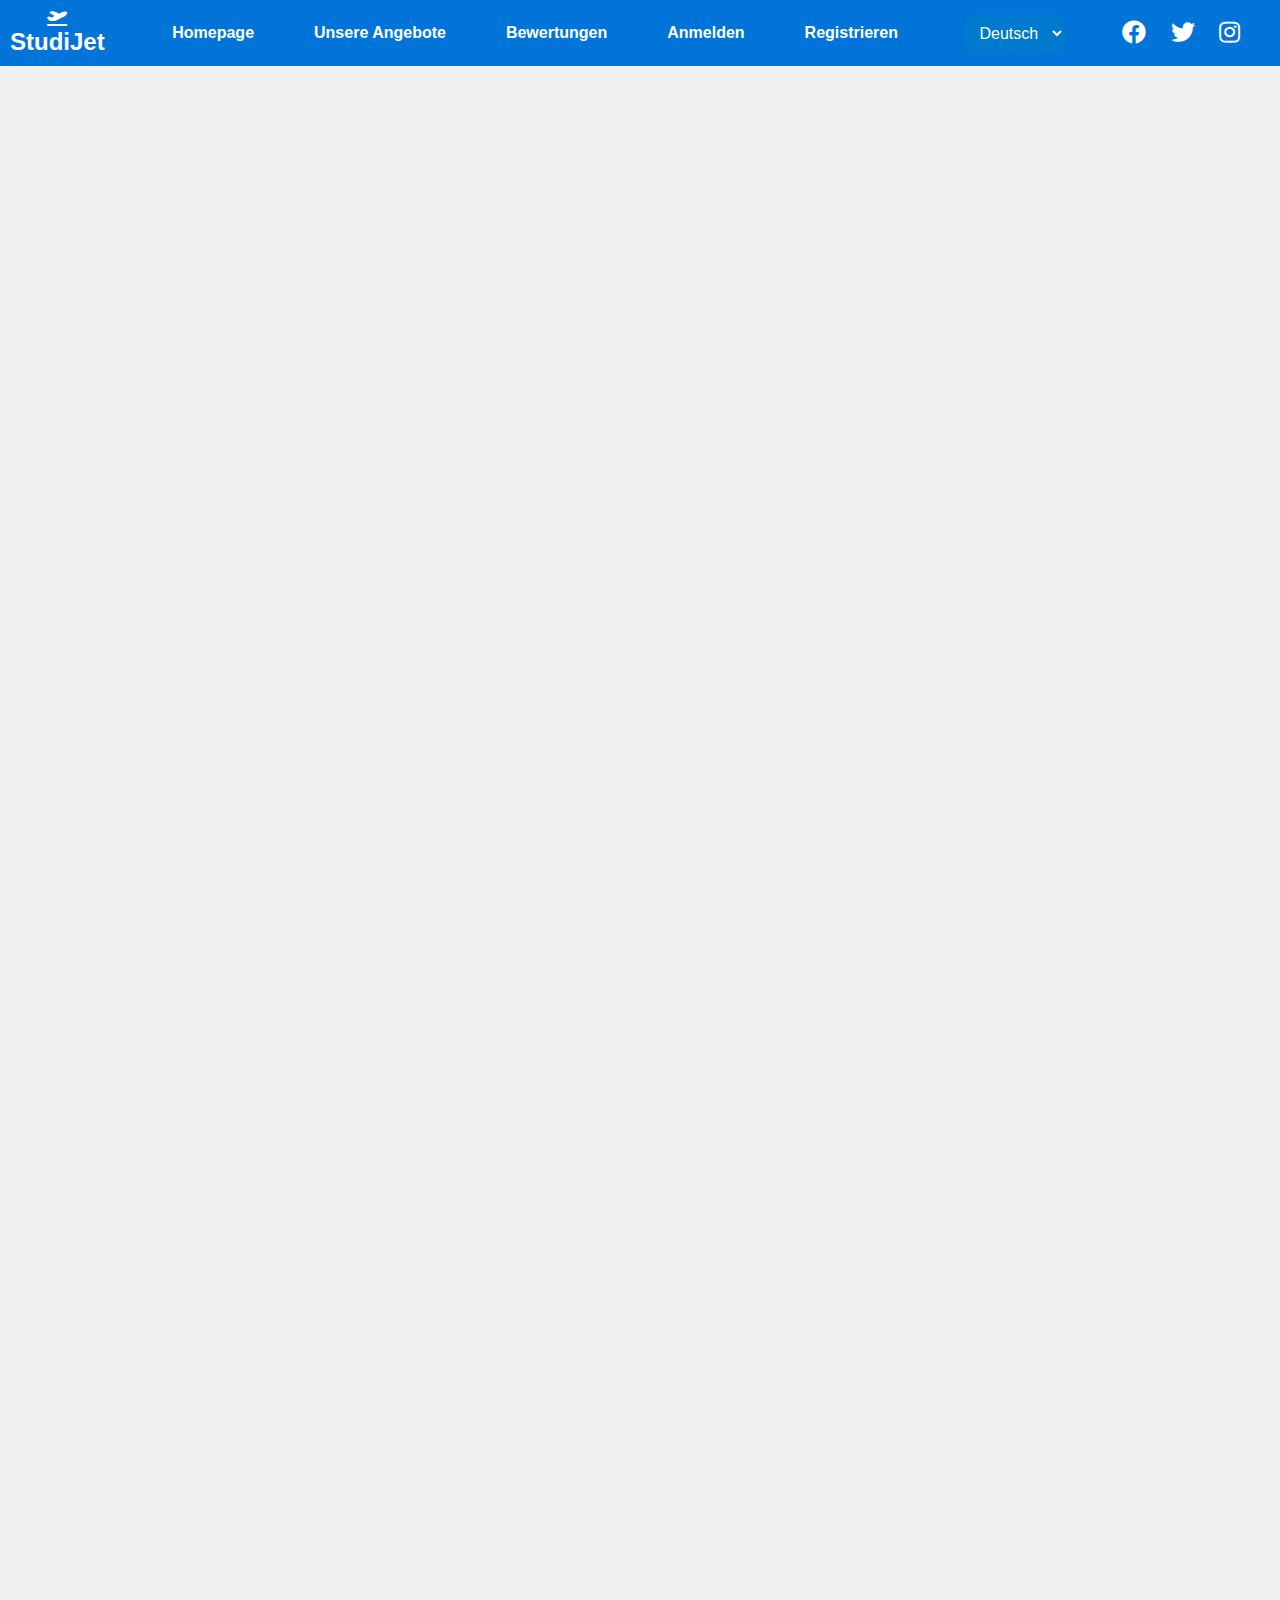
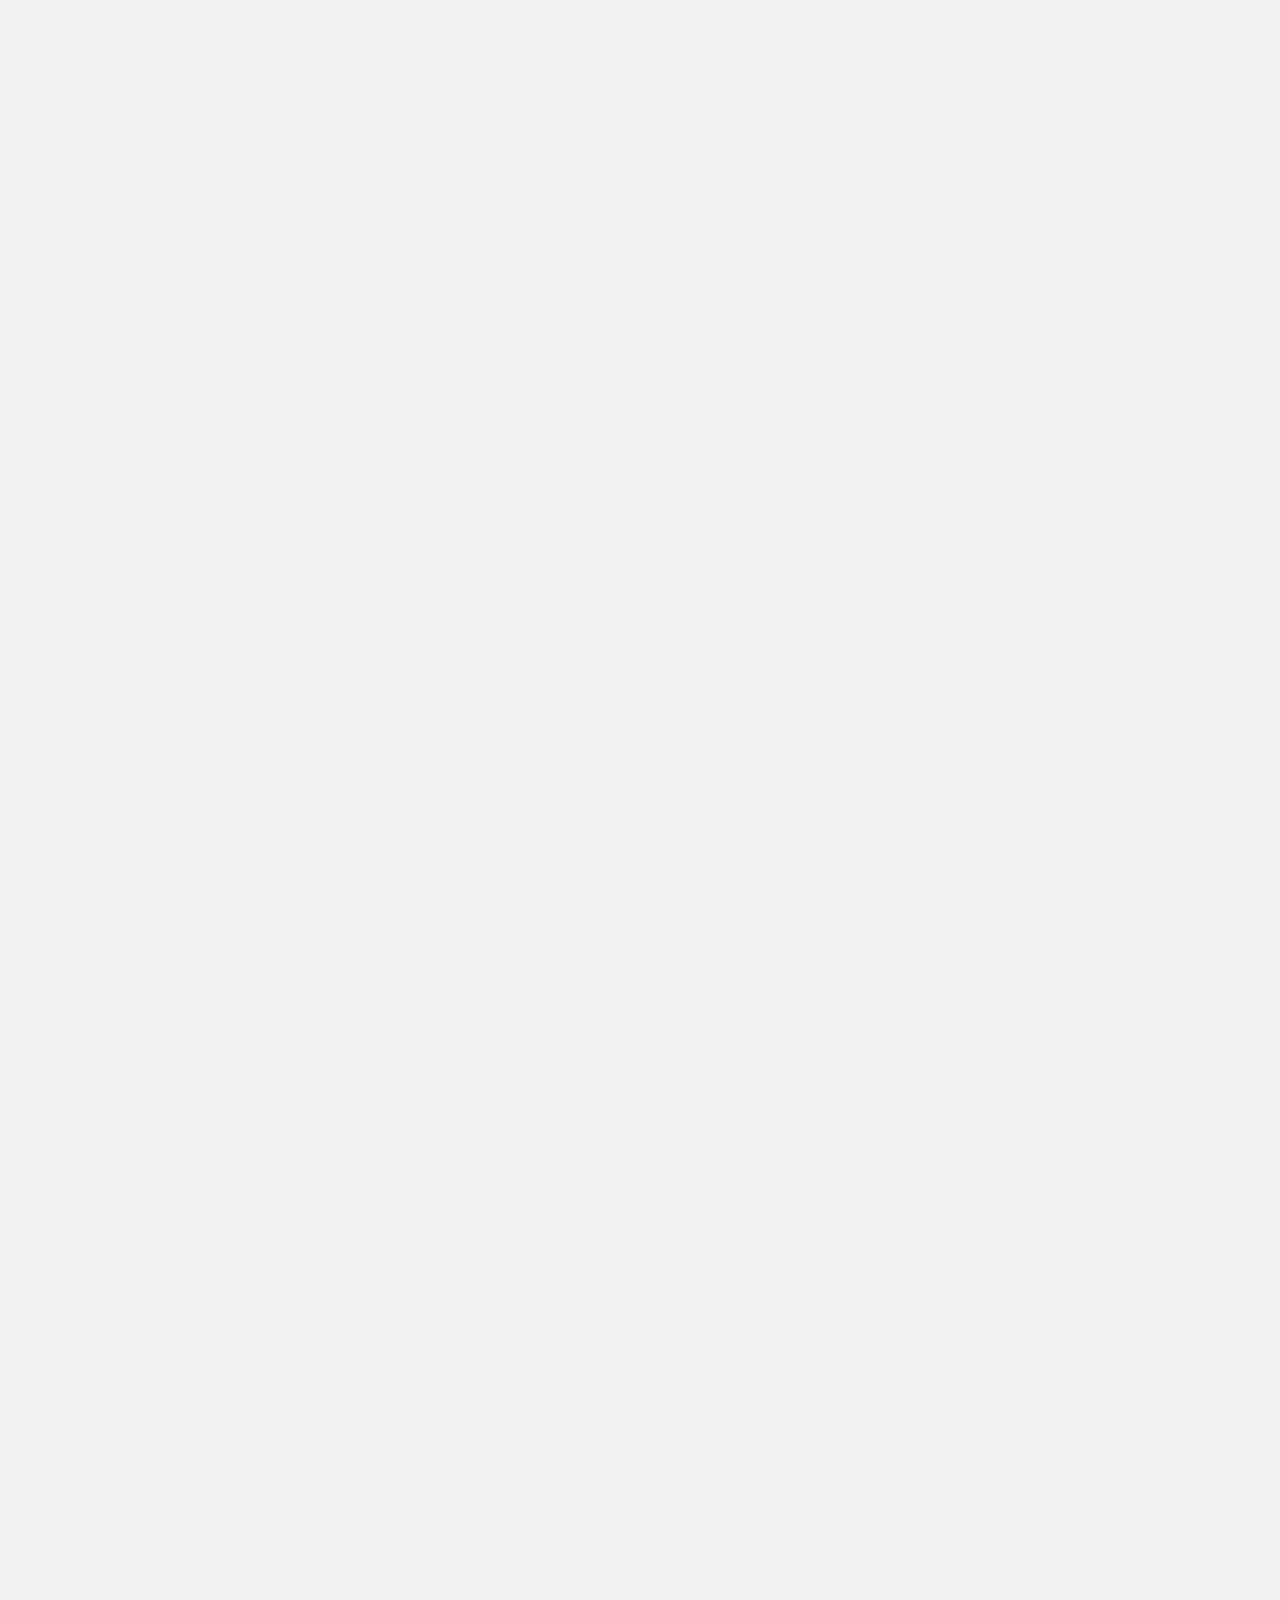
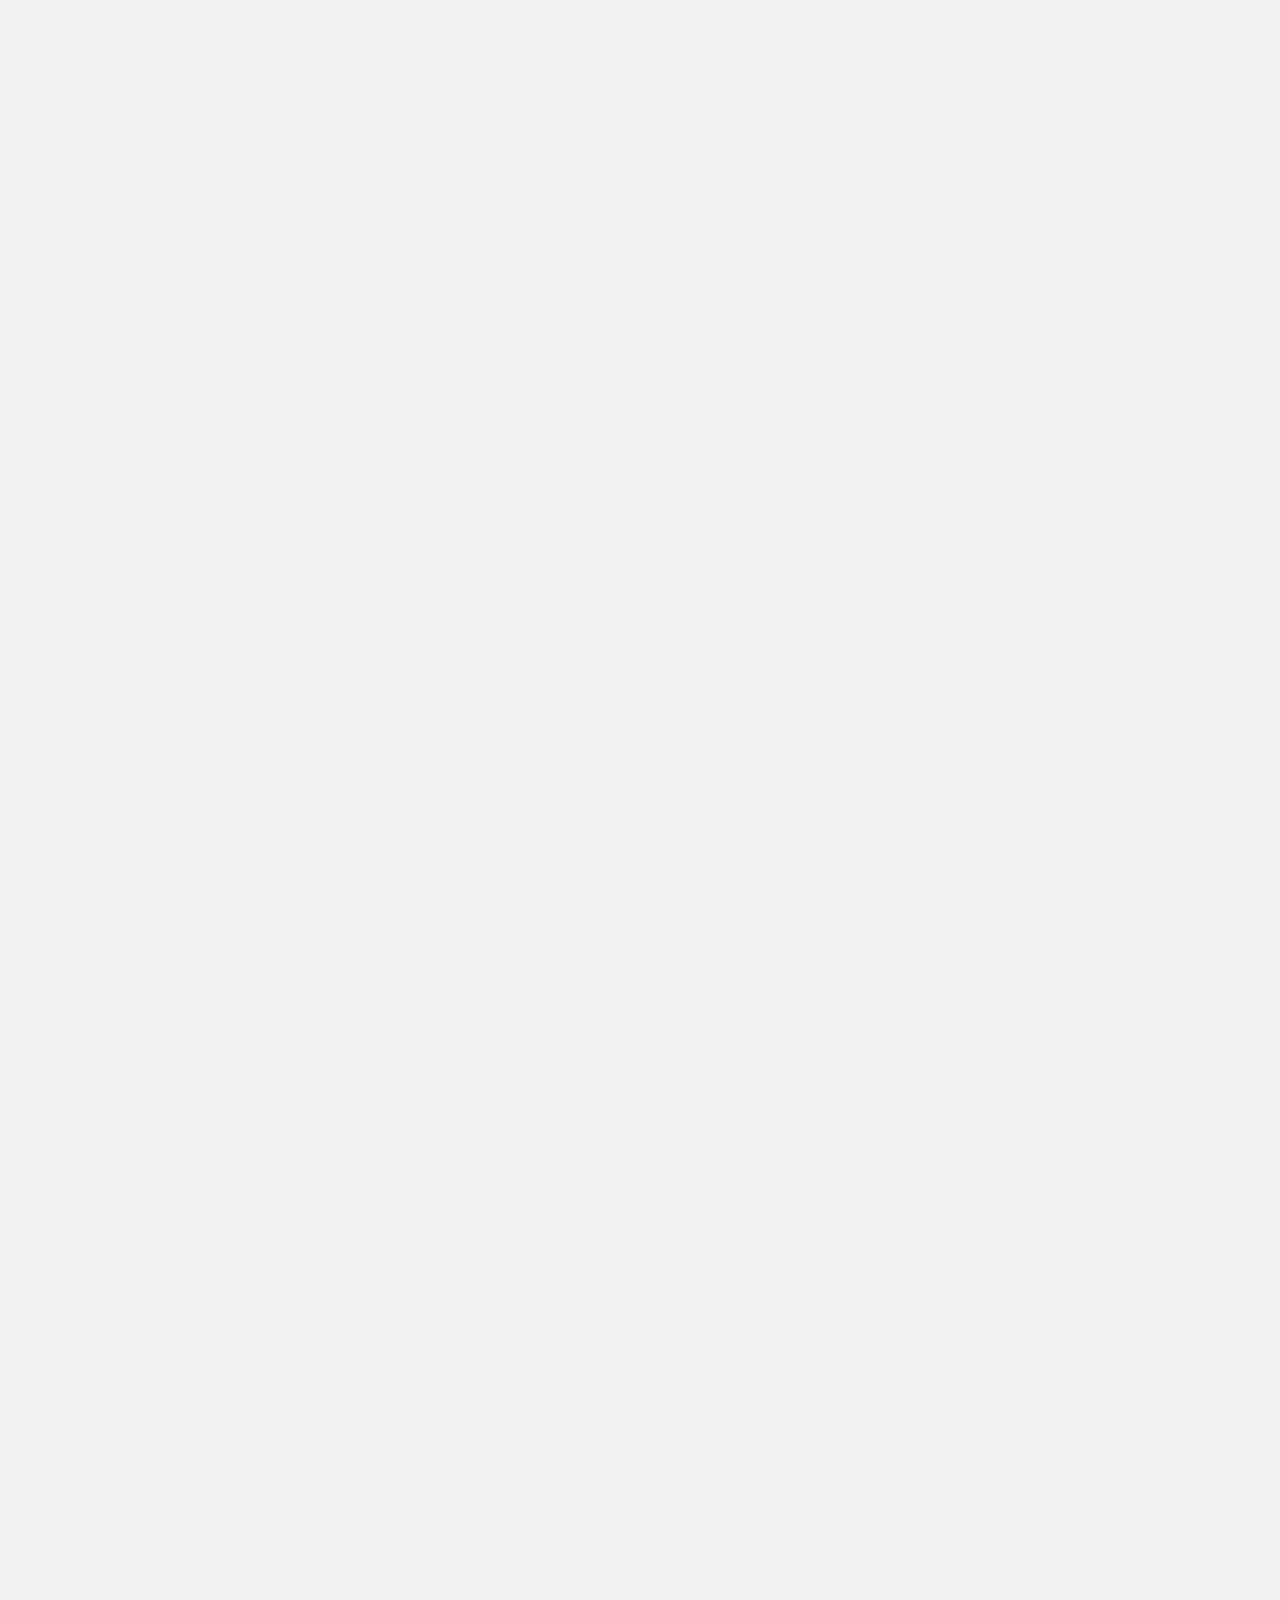
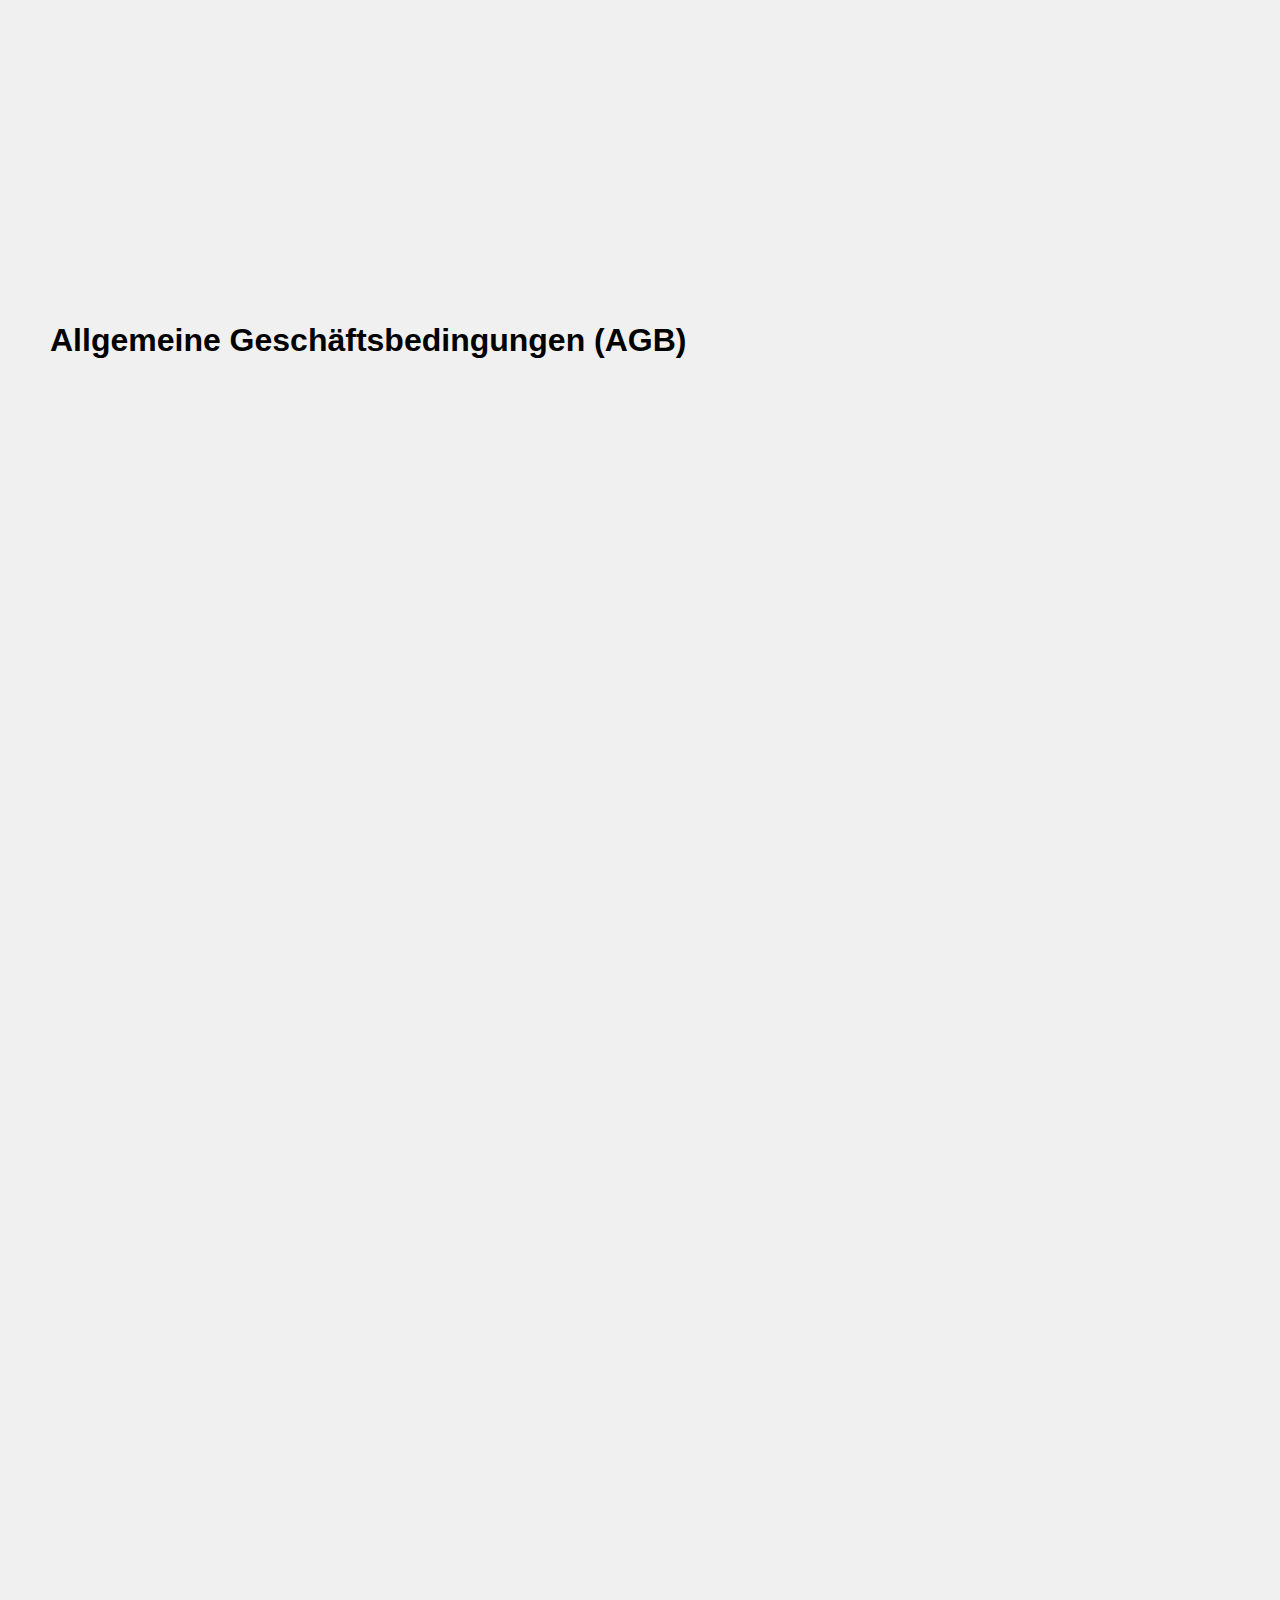
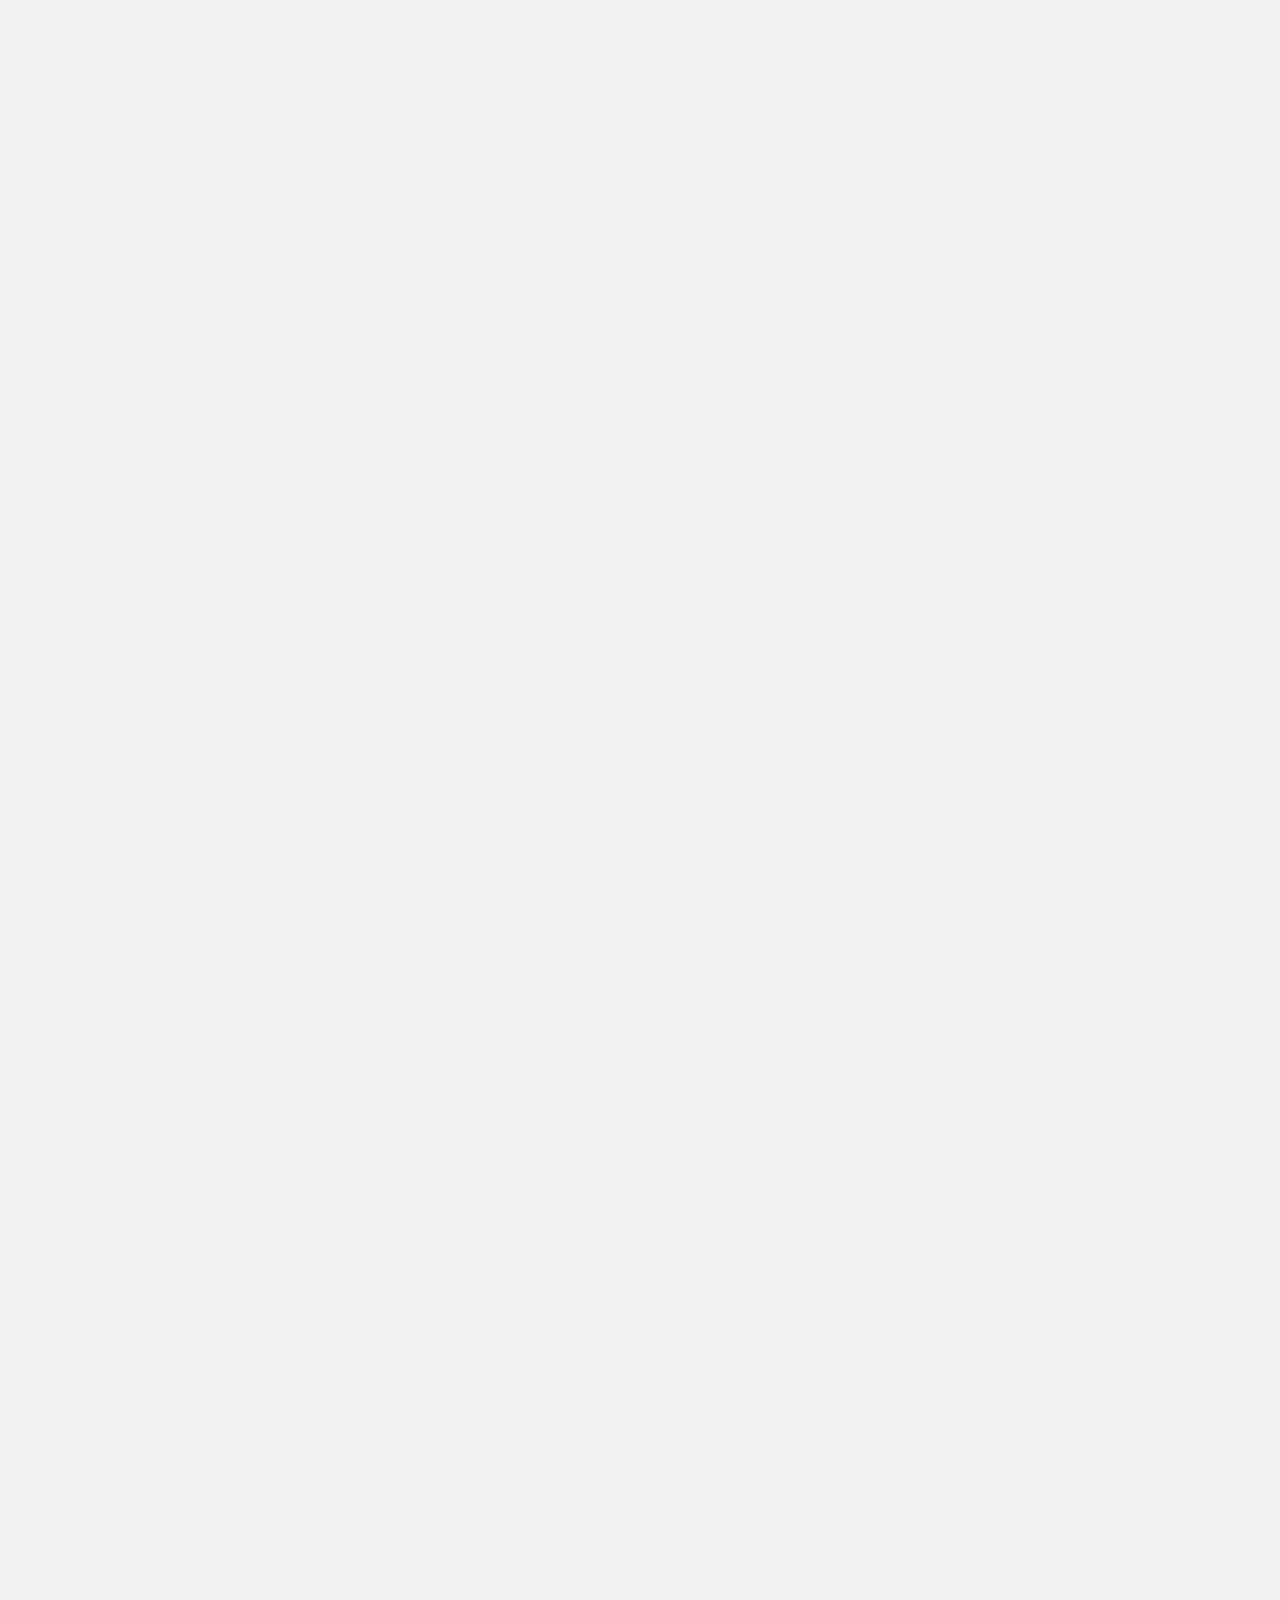
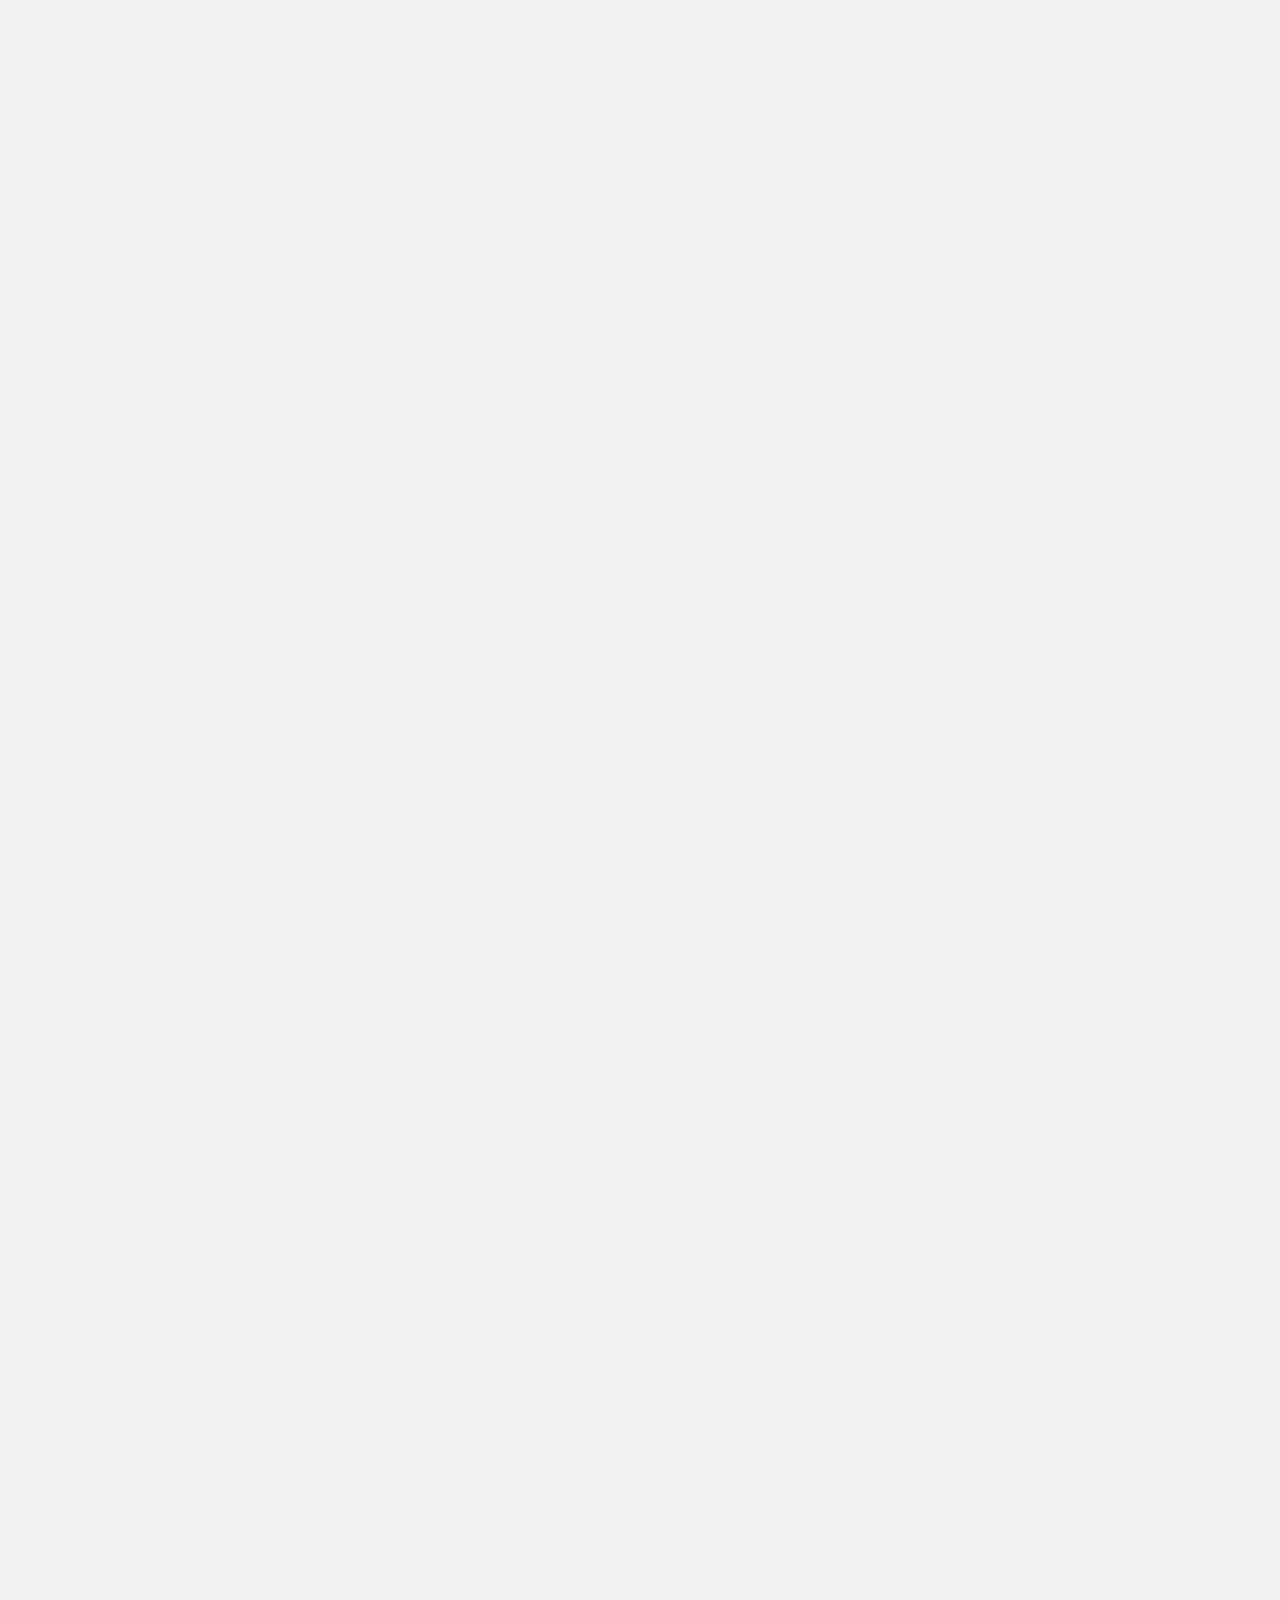
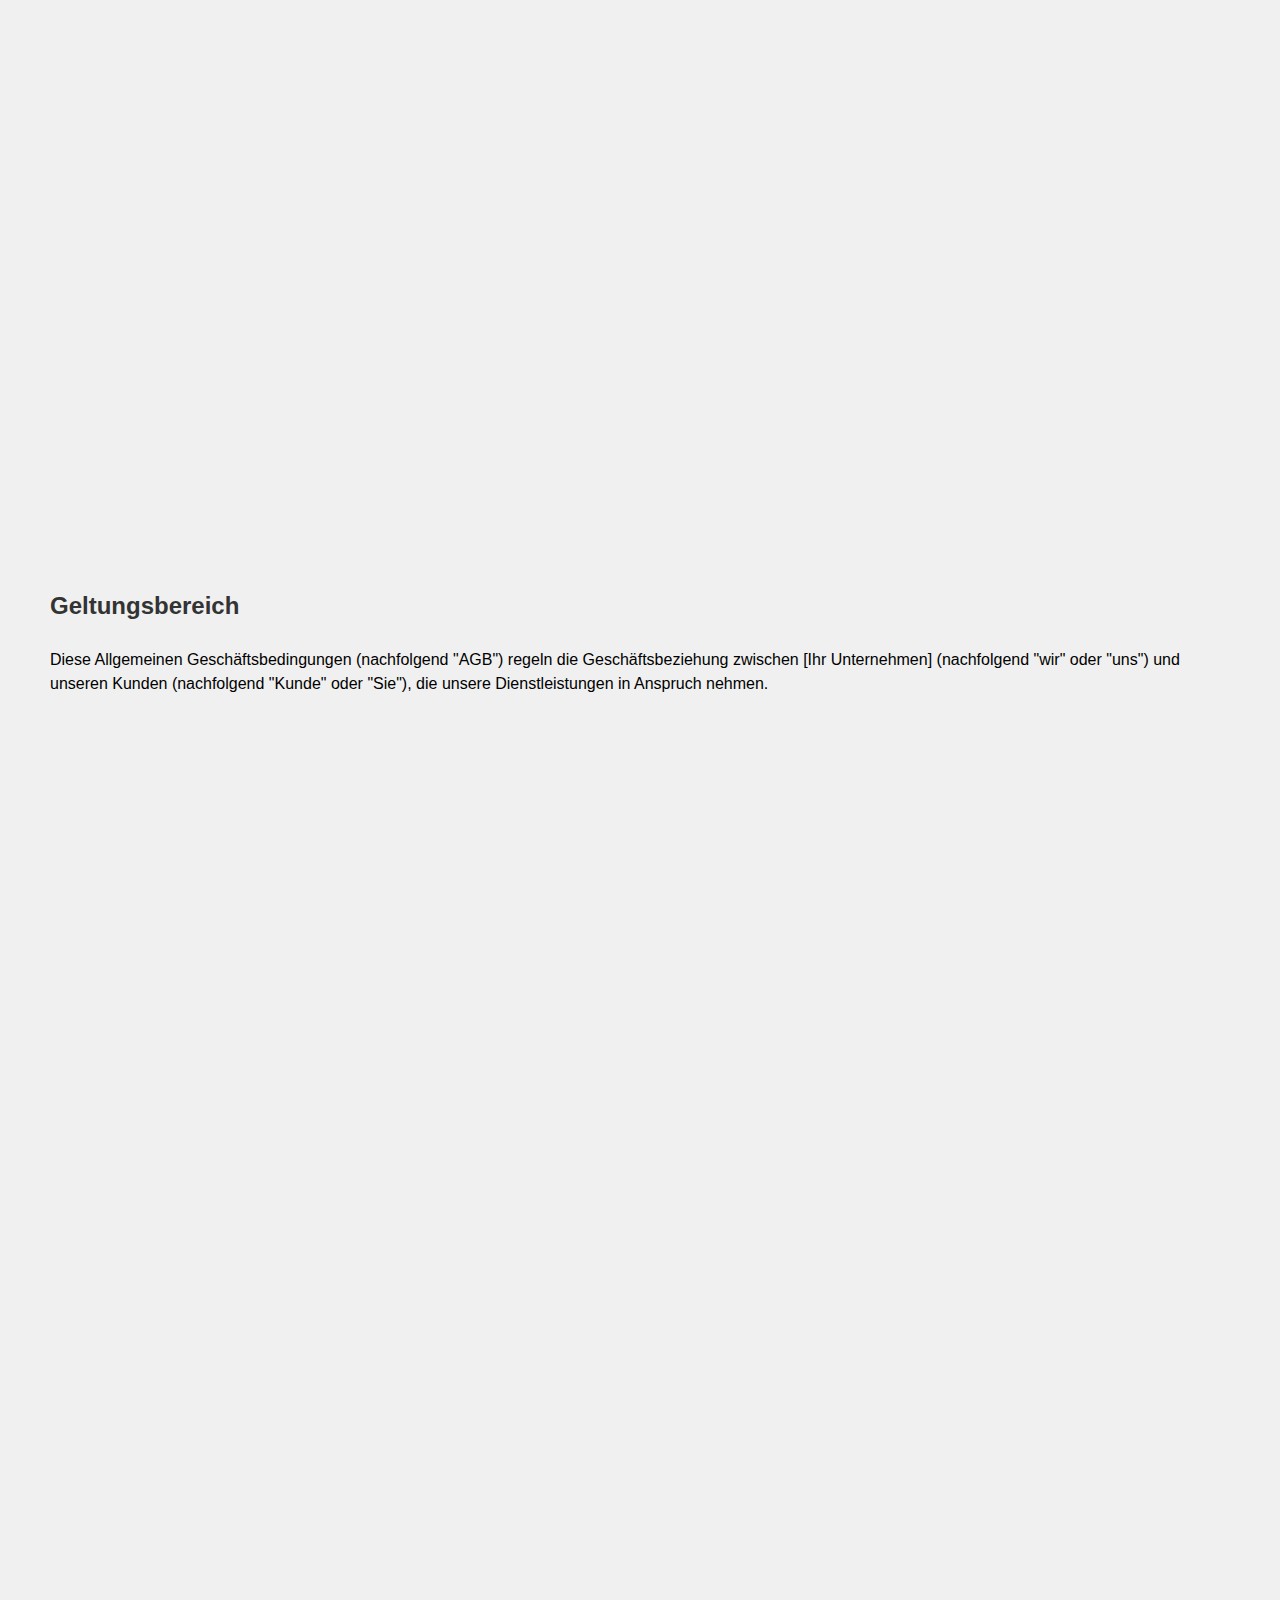
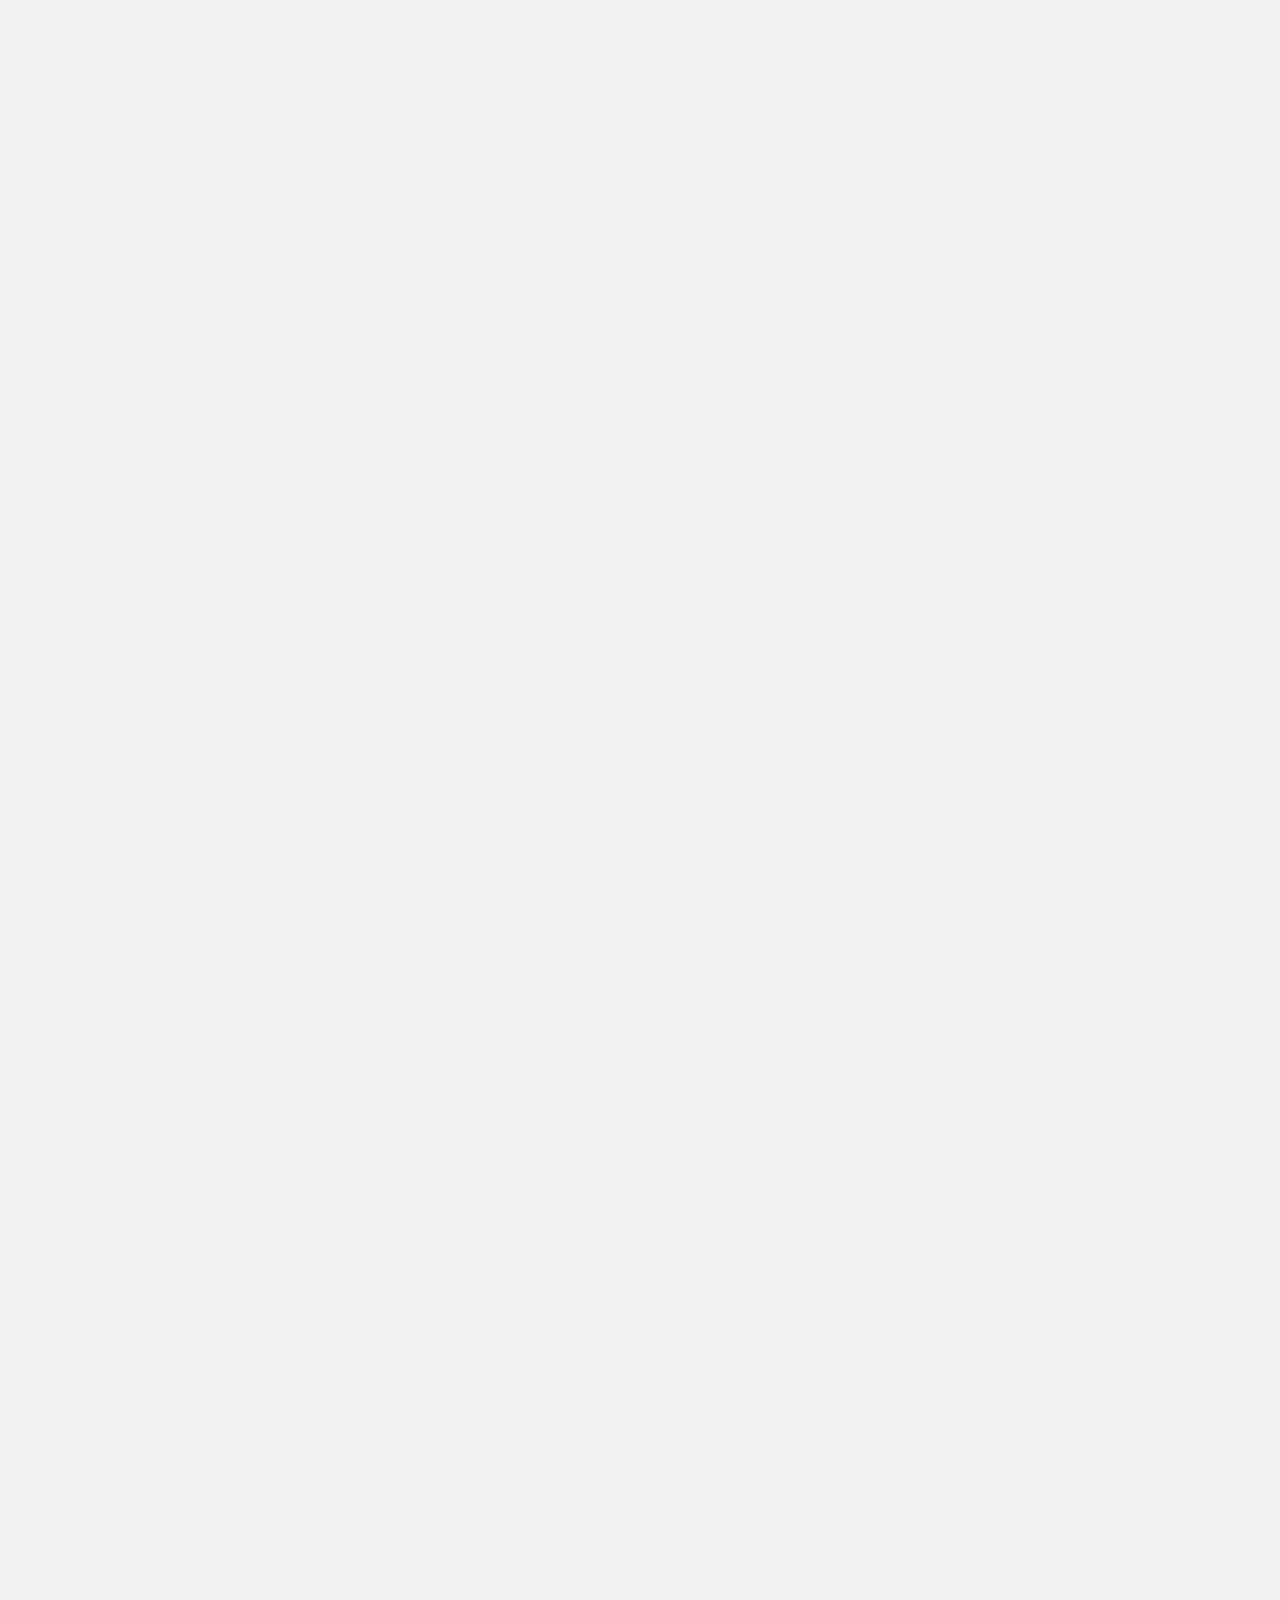
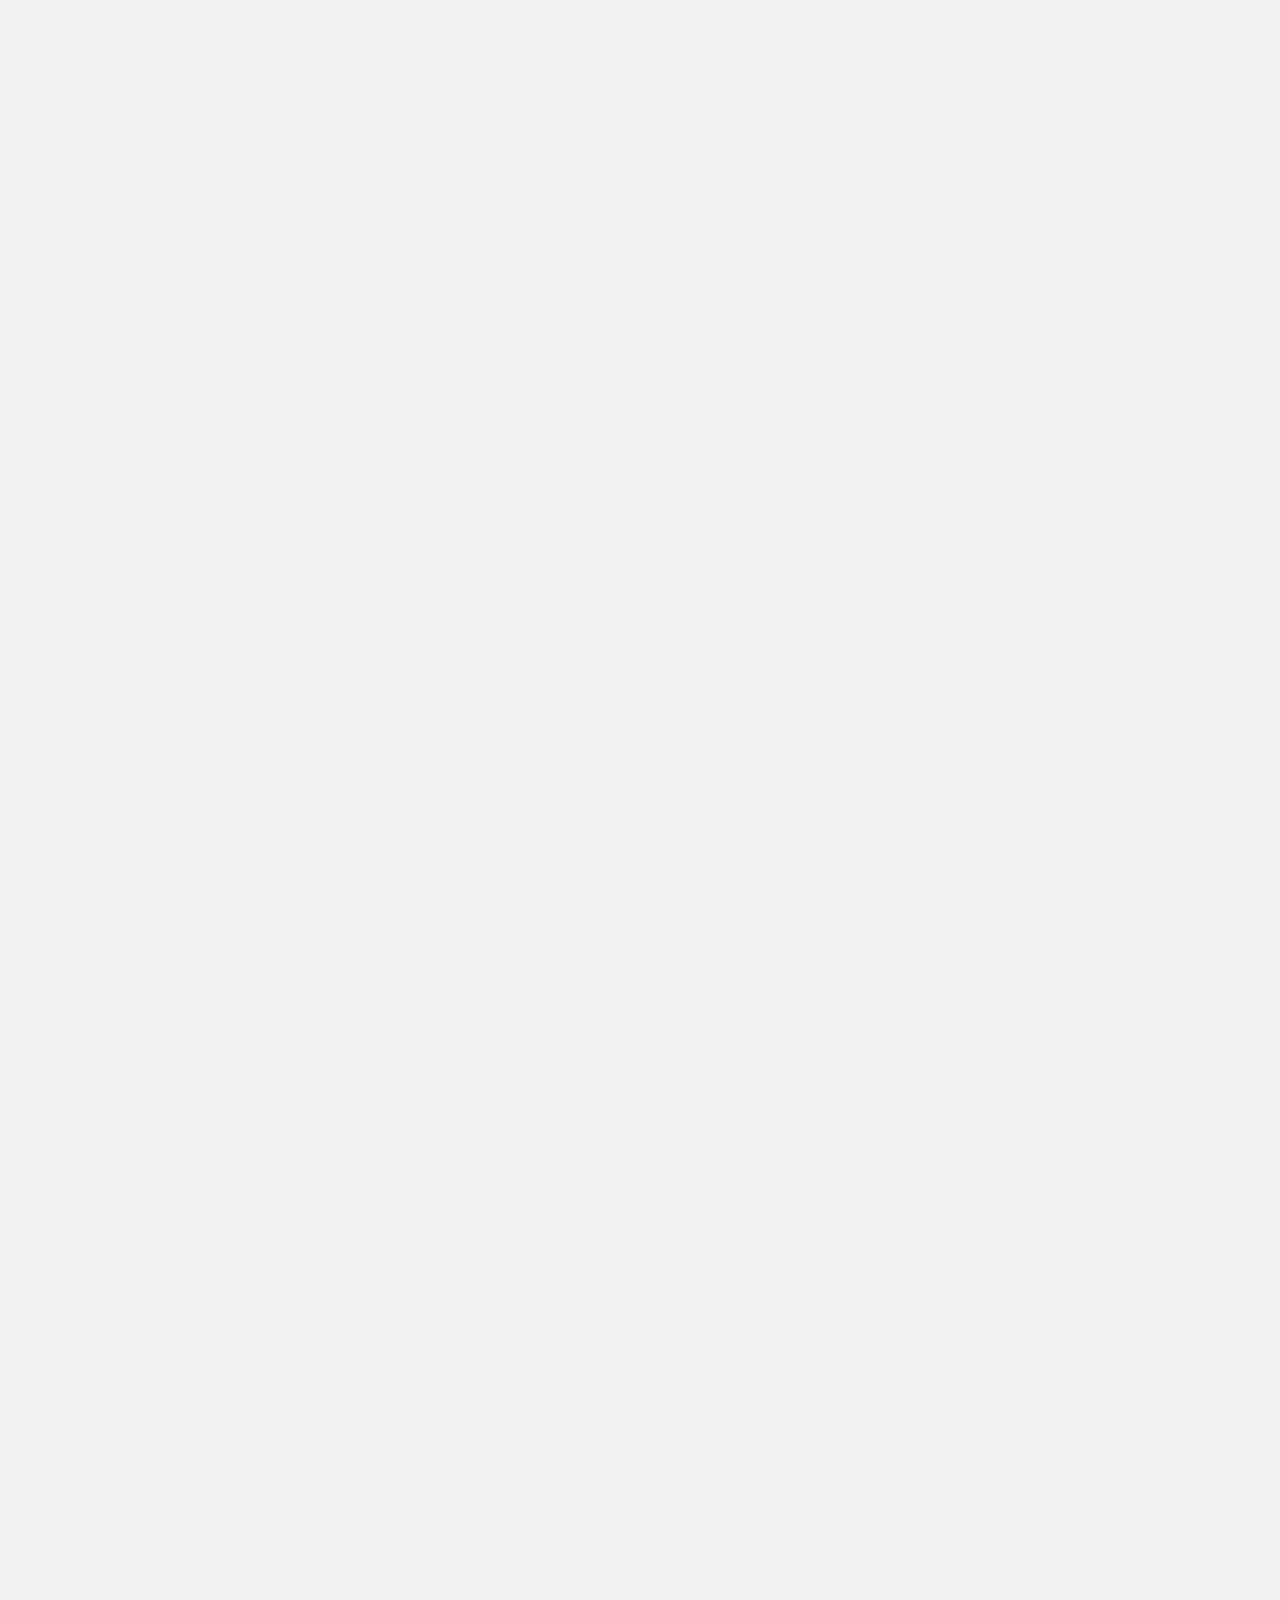
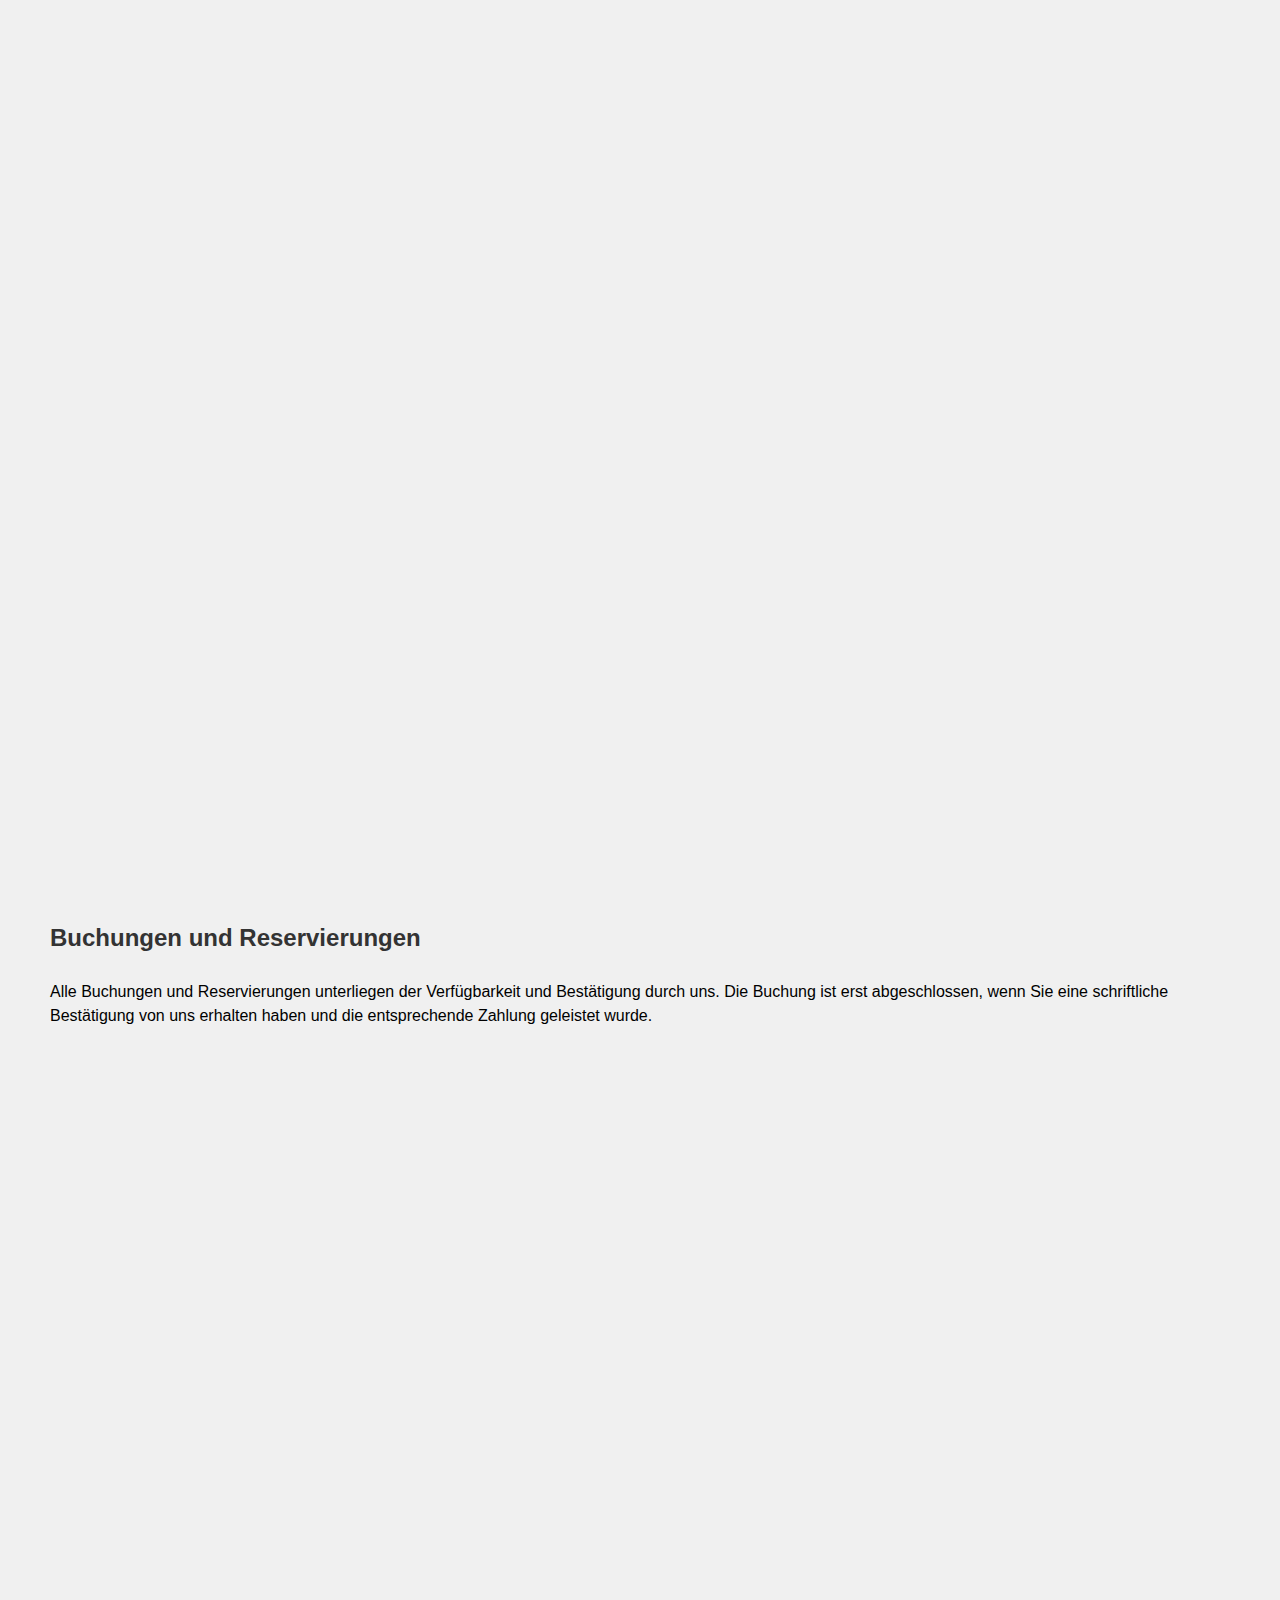
<file: agb.html>
<!DOCTYPE html>
<html lang="de">
<head>
  <meta charset="UTF-8">
  <meta name="viewport" content="width=device-width, initial-scale=1.0">
  <title>StudiJet</title>
  <link rel="stylesheet" href="https://cdnjs.cloudflare.com/ajax/libs/font-awesome/5.15.3/css/all.min.css">
  <link rel="stylesheet" href="style.css">
</head>
<body>
<html>
<header>
  <div class="logo">
    <i class="fas fa-plane-departure"></i>
    <h1>StudiJet</h1>
  </div>
  <nav>
    <ul>
      <li><a href="index.html">Homepage</a></li>
      <li><a href="angebot.html">Unsere Angebote</a></li>
      <li><a href="bewertung.html">Bewertungen</a></li>
      <li><a href="#" onclick="openLoginPopup()">Anmelden</a></li>
      <li><a href="popup.html">Registrieren</a></li>
    </ul>
  </nav>

  <select id="language-select">
    <option value="de">Deutsch</option>
    <option value="en">English</option>
  </select>

  <div class="social-media-icons">
    <a href="#" class="social-icon"><i class="fab fa-facebook"></i></a>
    <a href="#" class="social-icon"><i class="fab fa-twitter"></i></a>
    <a href="#" class="social-icon"><i class="fab fa-instagram"></i></a>
  </div>

</header>

<title>Allgemeine Geschäftsbedingungen (AGB)</title>
</head>
<body>
<div class="datenschutz">
<h1>Allgemeine Geschäftsbedingungen (AGB)</h1>
<br>
<h2>Geltungsbereich</h2>
<br>
<p>Diese Allgemeinen Geschäftsbedingungen (nachfolgend "AGB") regeln die Geschäftsbeziehung zwischen [Ihr Unternehmen] (nachfolgend "wir" oder "uns") und unseren Kunden (nachfolgend "Kunde" oder "Sie"), die unsere Dienstleistungen in Anspruch nehmen.</p>
<br>
<h2>Buchungen und Reservierungen</h2>
<br>
<p>Alle Buchungen und Reservierungen unterliegen der Verfügbarkeit und Bestätigung durch uns. Die Buchung ist erst abgeschlossen, wenn Sie eine schriftliche Bestätigung von uns erhalten haben und die entsprechende Zahlung geleistet wurde.</p>
<br>


<h2>Anwendbares Recht und Gerichtsstand</h2>
<br>
<p>Diese AGB unterliegen dem [Anwendbaren Recht Ihres Landes]. Bei Streitigkeiten ist der Gerichtsstand [Gerichtsstand Ihres Landes].</p>
<br>
<h2>Kontakt</h2>
<br>
<p>Für Anfragen und Beschwerden kontaktieren Sie uns unter:</p>
<br>
<address>
  Telefon: 062141050
  E-Mail: <a href="mailto:studijet@gmail.com">studijet@gmail.com</a><br>

</address>

</div>
</body>

<footer>
  <div class="footer-menu">
    <ul>
      <li><a href="impressum.html">Impressum</a></li>
      <li><a href="Datenschutz.html">Datenschutz</a></li>
      <li><a href="agb.html">AGB</a></li>
    </ul>
  </div>
</footer>

</html>
</file>
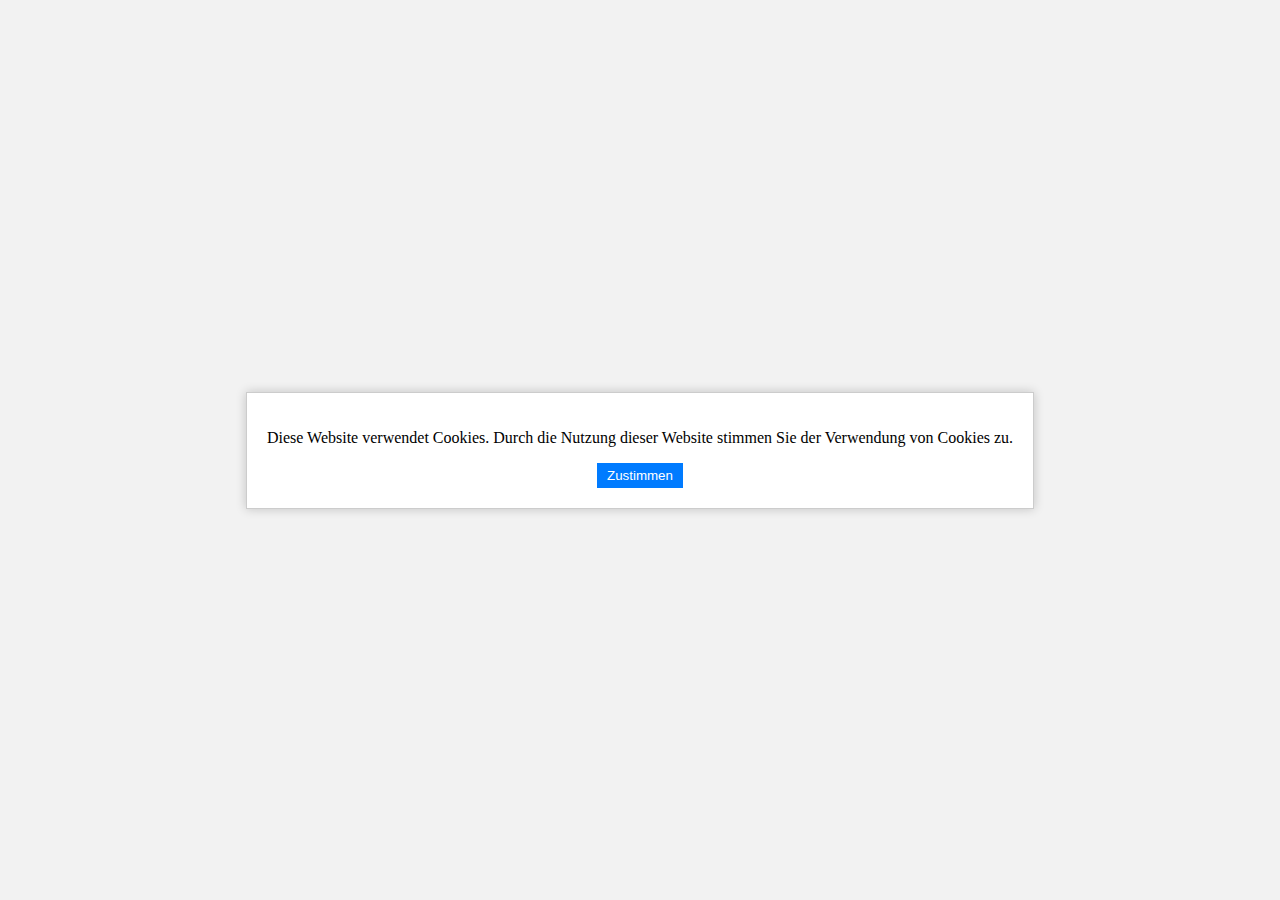
<file: cookie.html>
<!DOCTYPE html>
<html lang="en">
<head>
    <meta charset="UTF-8">
    <meta name="viewport" content="width=device-width, initial-scale=1.0">
    <title>Ihre Startseite</title>
    <link rel="stylesheet" href="style-cookie.css">
</head>
<body>
<!-- Ihr Seiteninhalt -->

<div id="popup" class="popup">
    <div class="popup-content">
        <p>Diese Website verwendet Cookies. Durch die Nutzung dieser Website stimmen Sie der Verwendung von Cookies zu.</p>
        <button id="accept-cookie" class="cookie-button">Zustimmen</button>
    </div>
</div>
</body>
<script src="script-cookie.js"></script>
</html>
</file>
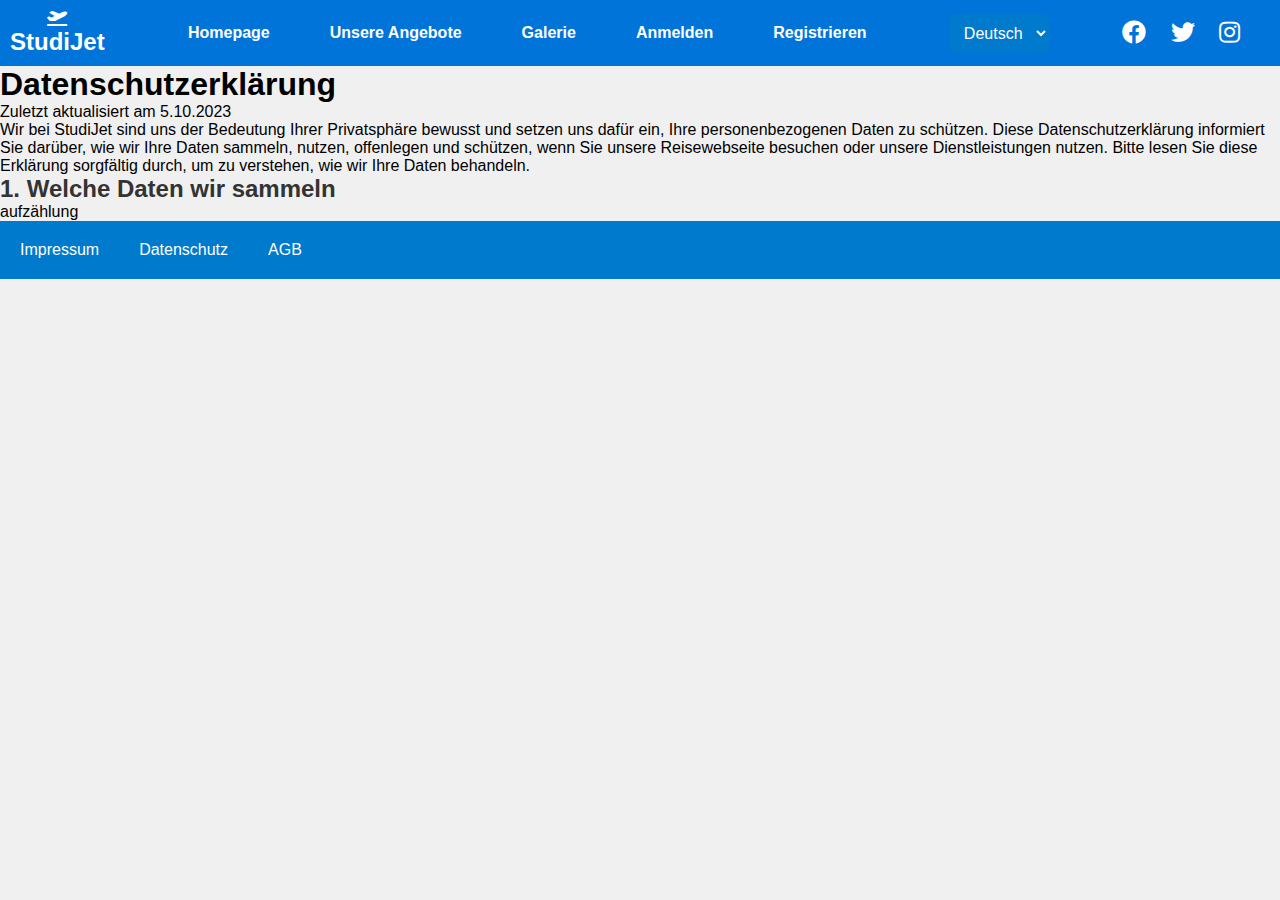
<file: Datenschutz.html>
<!DOCTYPE html>
<html lang="de">
<head>
    <meta charset="UTF-8">
    <meta name="viewport" content="width=device-width, initial-scale=1.0">
    <title>Datenschutz - StudiJet</title>
    <link rel="stylesheet" href="https://cdnjs.cloudflare.com/ajax/libs/font-awesome/5.15.1/css/all.min.css">
    <link rel="stylesheet" href="style.css"> <!-- Verweisen Sie hier auf Ihre CSS-Datei -->
</head>

<header>
    <div class="logo">
        <i class="fas fa-plane-departure"></i>
        <h1>StudiJet</h1>
    </div>
    <nav>
        <ul>
            <li><a href="index.html">Homepage</a></li>
            <!-- Verlinkung zur Popup-Seite -->
            <li><a href="angebot.html">Unsere Angebote</a></li>
            <!--      <li><a href="#reise-stornieren">Reise stornieren</a></li>-->
            <li><a href="#galerie">Galerie</a></li>
            <li><a href="#" onclick="openLoginPopup()">Anmelden</a></li>
            <li><a href="popup.html">Registrieren</a></li>
        </ul>
    </nav>
    <select id="language-select">
        <option value="de">Deutsch</option>
        <option value="en">English</option>
    </select>
    <div class="social-media-icons">
        <a href="#" class="social-icon"><i class="fab fa-facebook"></i></a>
        <a href="#" class="social-icon"><i class="fab fa-twitter"></i></a>
        <a href="#" class="social-icon"><i class="fab fa-instagram"></i></a>
</header>

<body>
<h1>Datenschutzerklärung</h1>
<p>Zuletzt aktualisiert am 5.10.2023</p>
<p>Wir bei StudiJet sind uns der Bedeutung Ihrer Privatsphäre bewusst und setzen uns dafür ein,
Ihre personenbezogenen Daten zu schützen. Diese Datenschutzerklärung informiert Sie darüber,
wie wir Ihre Daten sammeln, nutzen, offenlegen und schützen,
wenn Sie unsere Reisewebseite besuchen oder unsere Dienstleistungen nutzen.
Bitte lesen Sie diese Erklärung sorgfältig durch, um zu verstehen, wie wir Ihre Daten behandeln.</p>

<h2>1. Welche Daten wir sammeln</h2>
<p>aufzählung</p>

<h2></h2>
</body>
<footer>

    <div class="footer-menu">
        <ul>
            <li><a href="impressum.html">Impressum</a></li>
            <li><a href="#datenschutz">Datenschutz</a></li>
            <li><a href="agb.html">AGB</a></li>
        </ul>
    </div>
</footer>
</html>
</file>
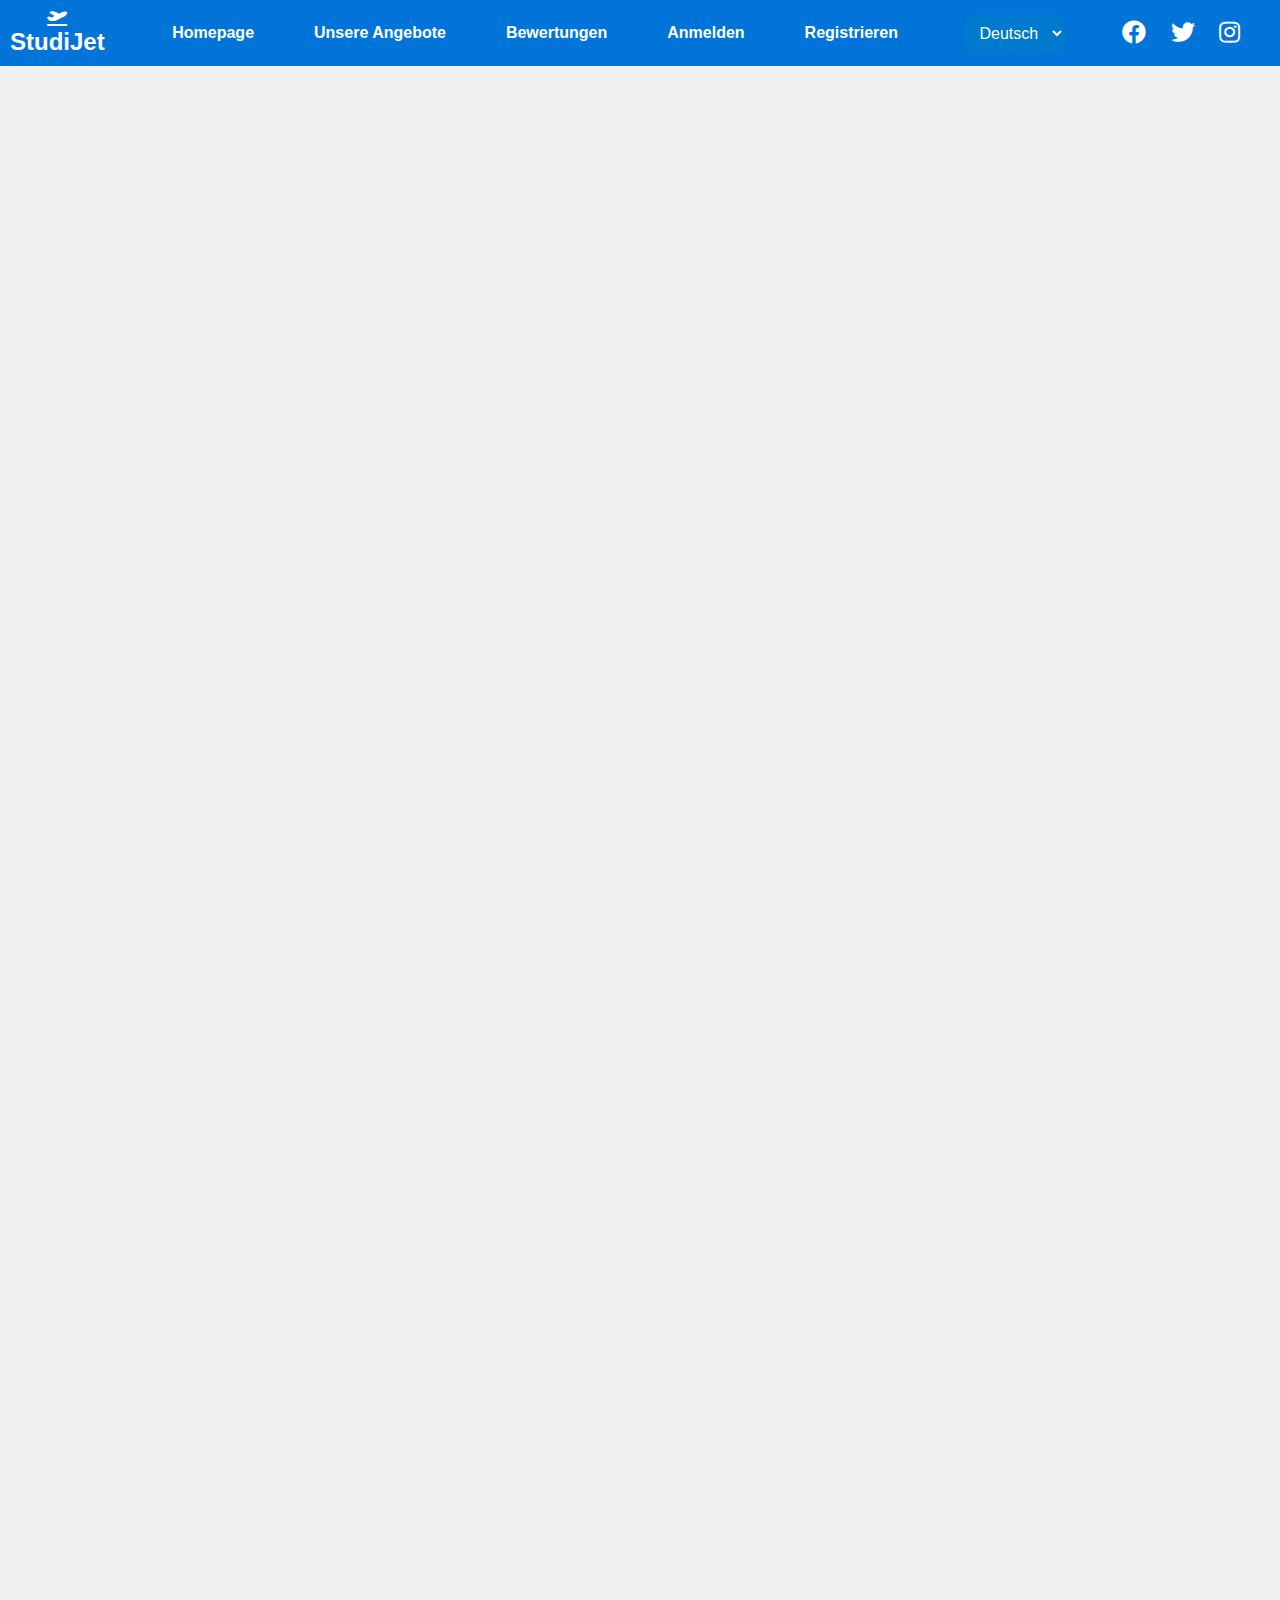
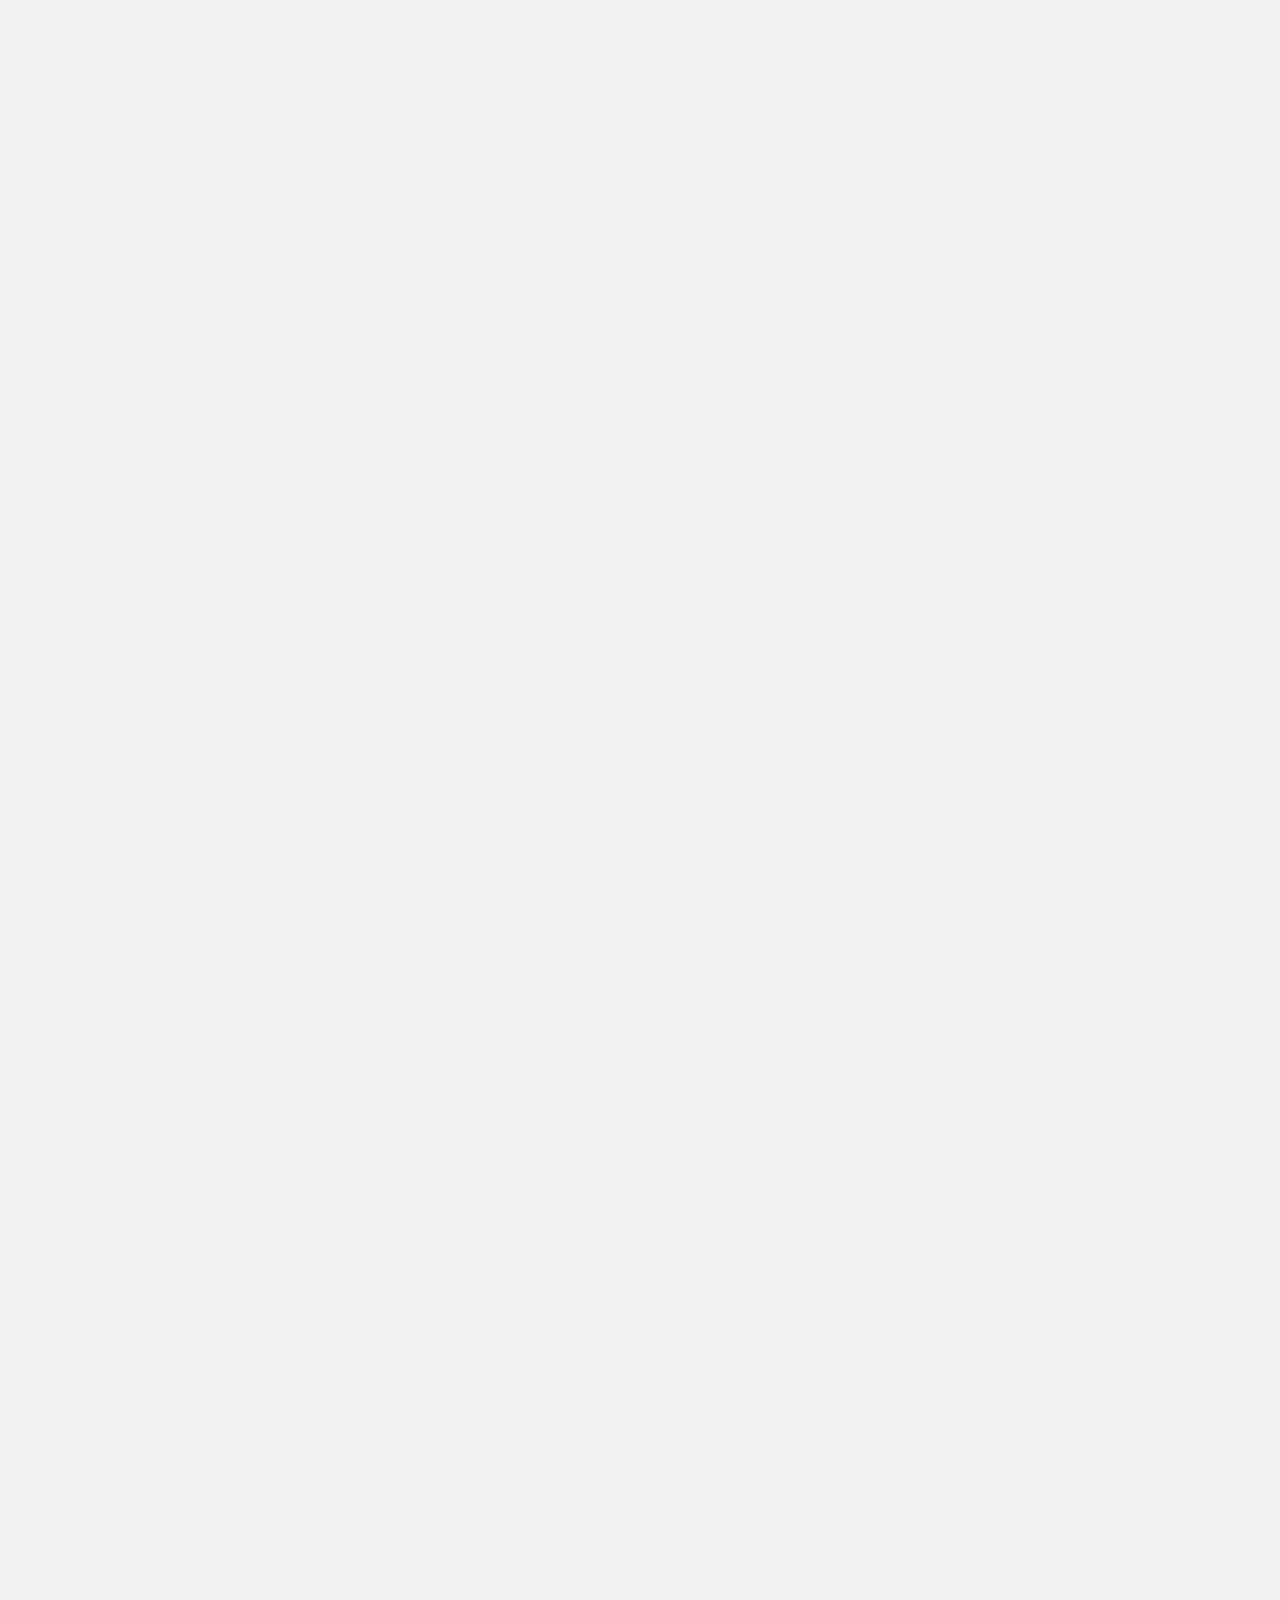
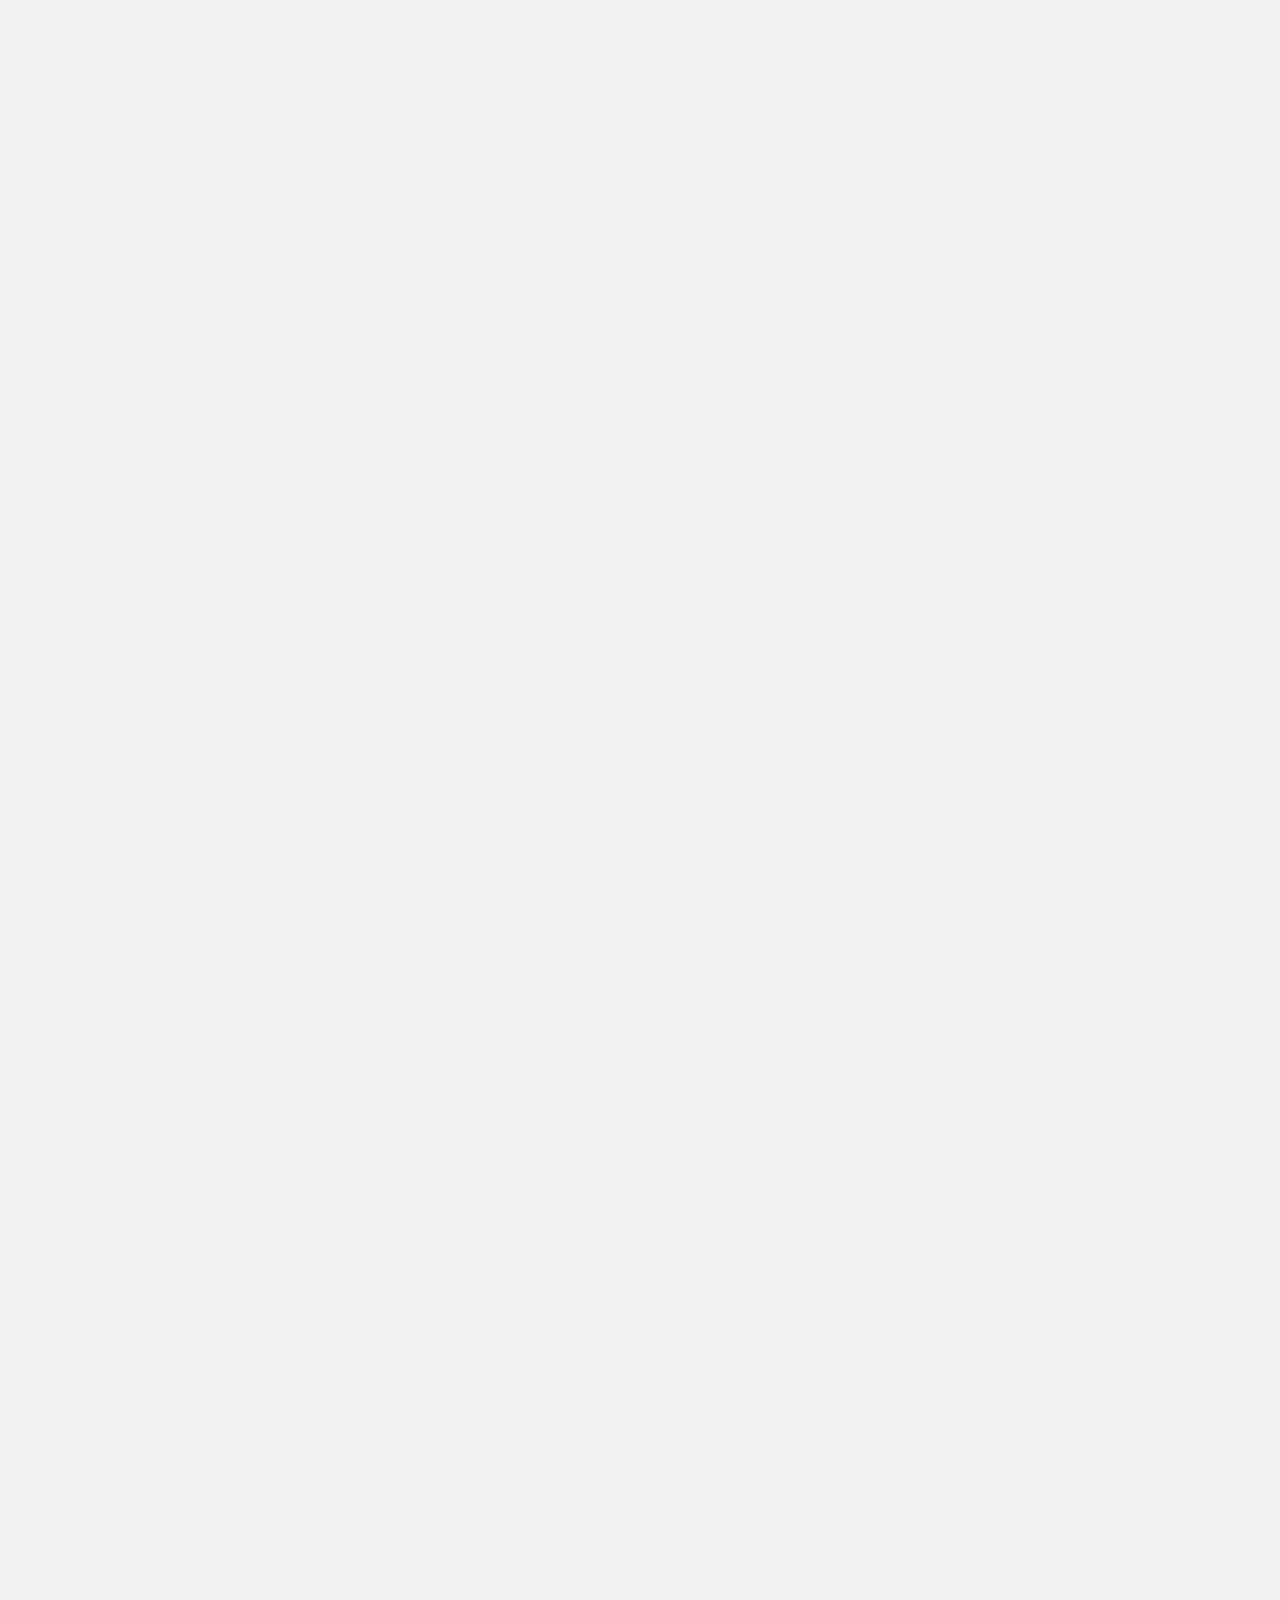
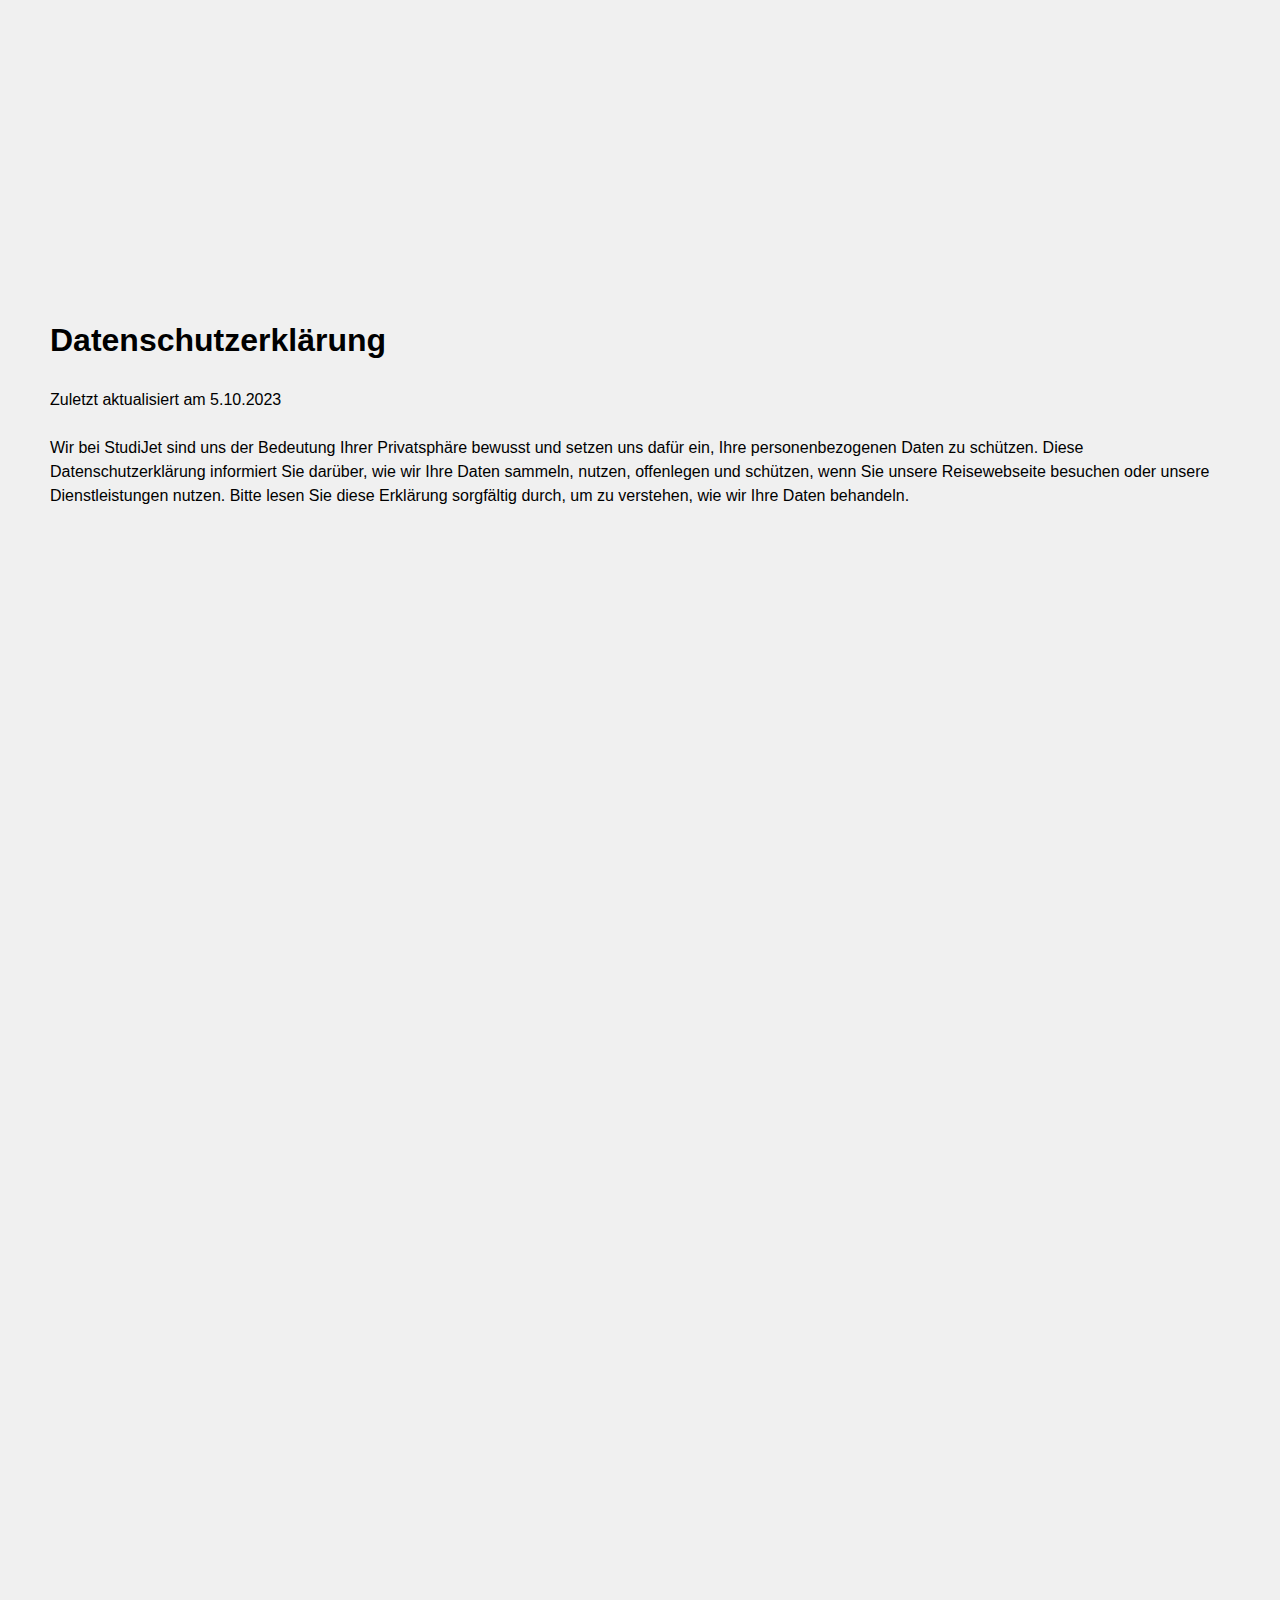
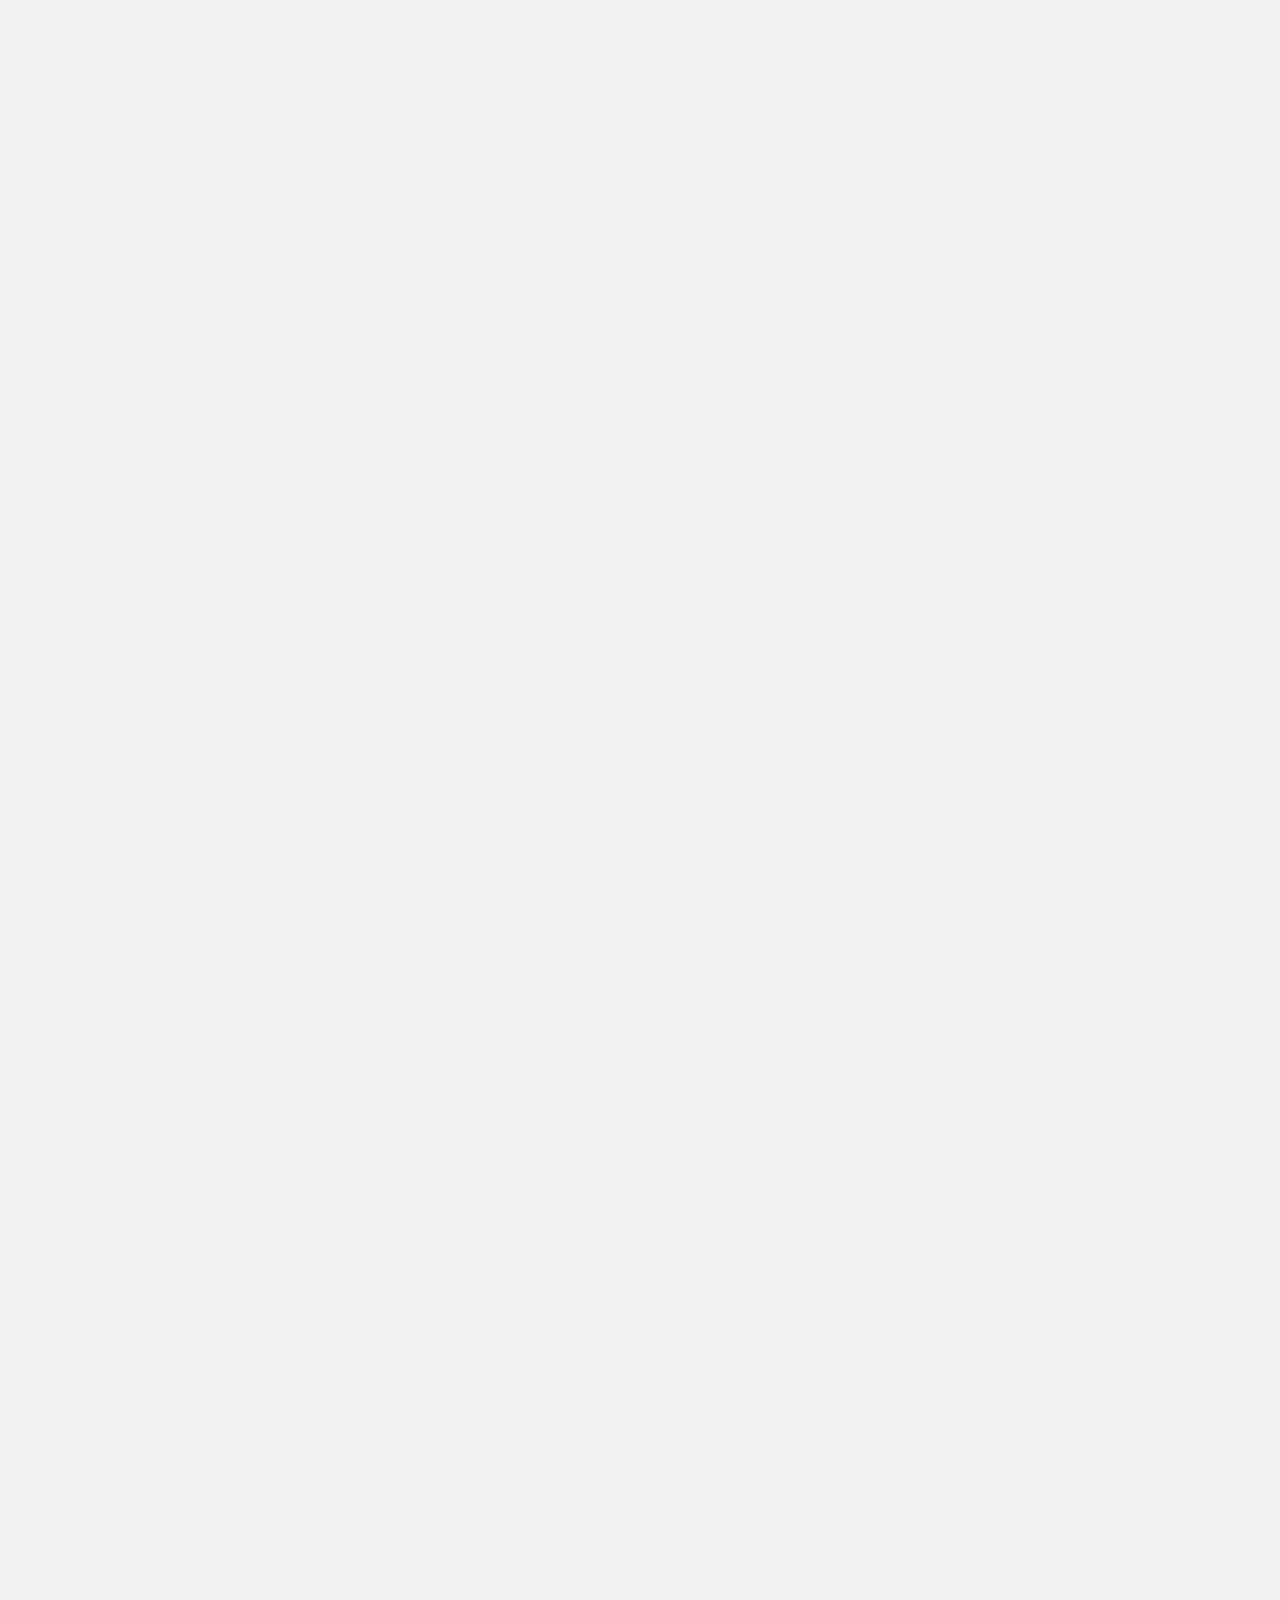
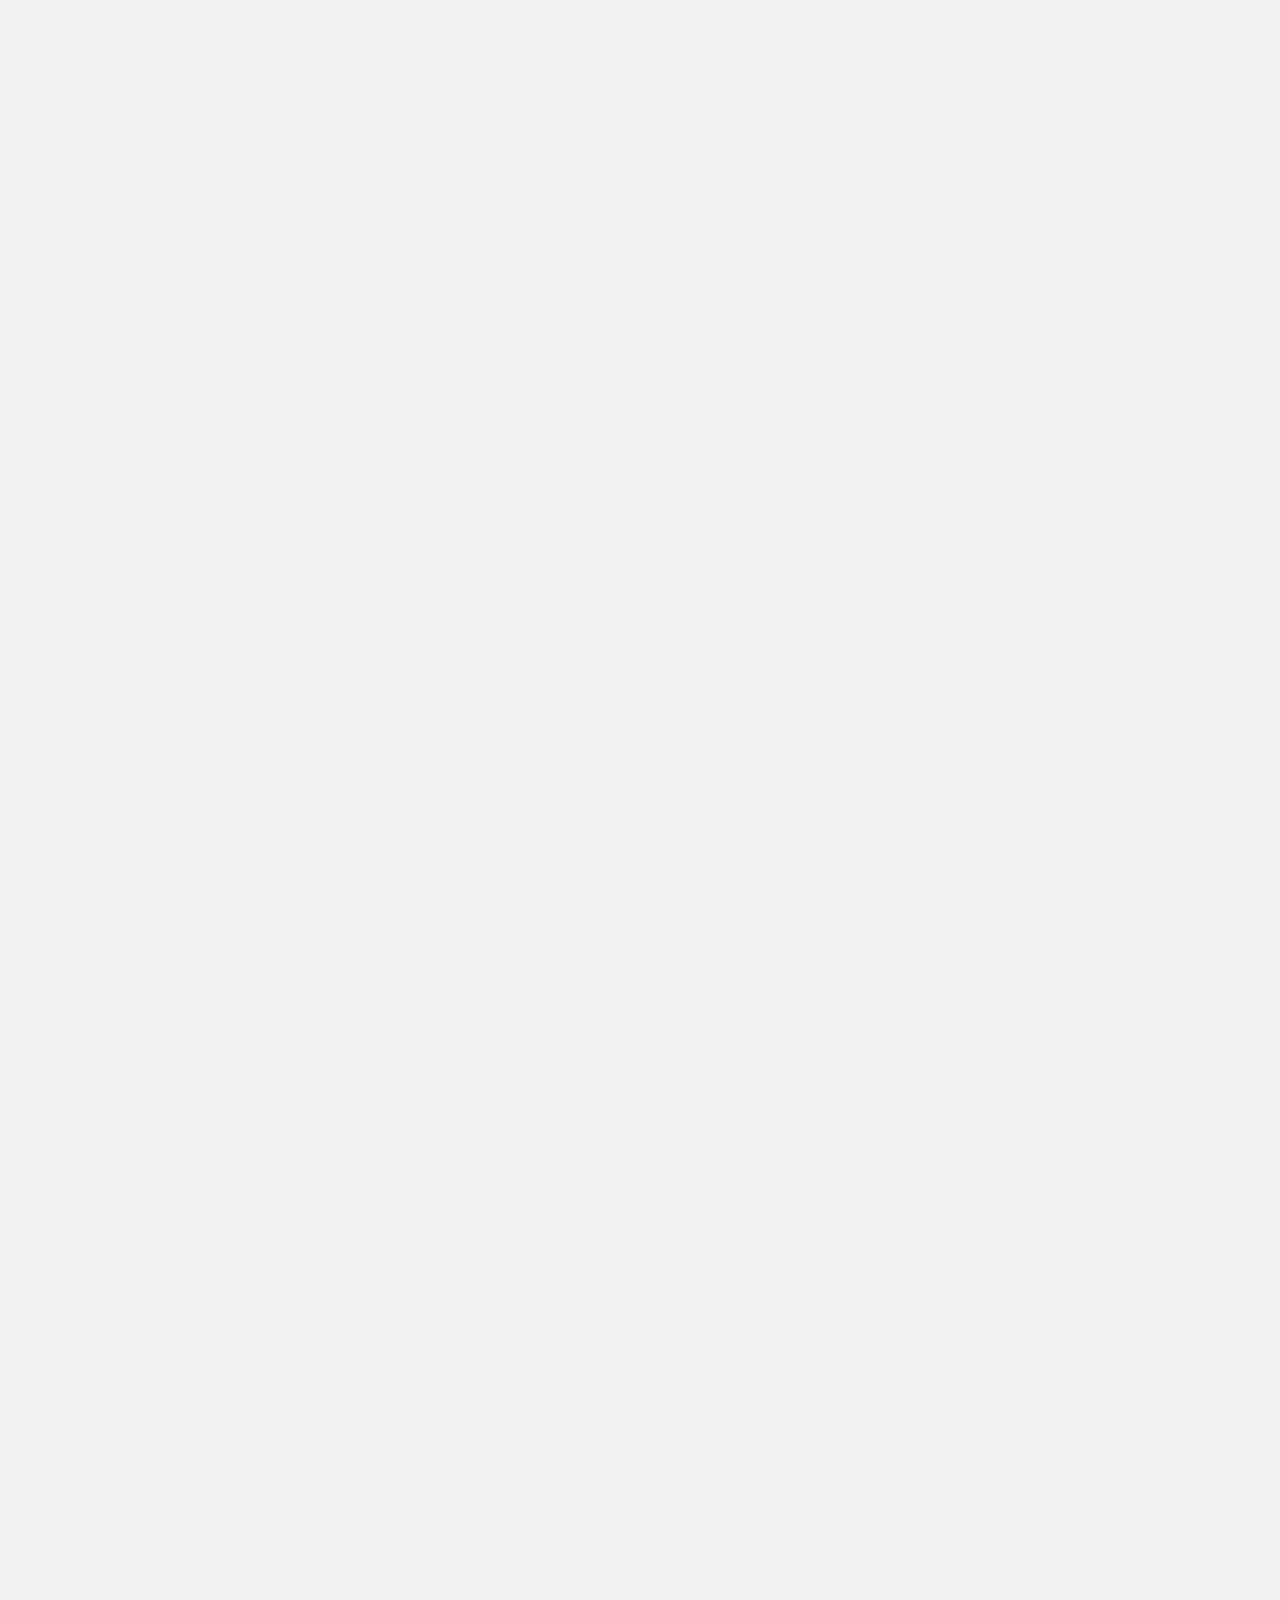
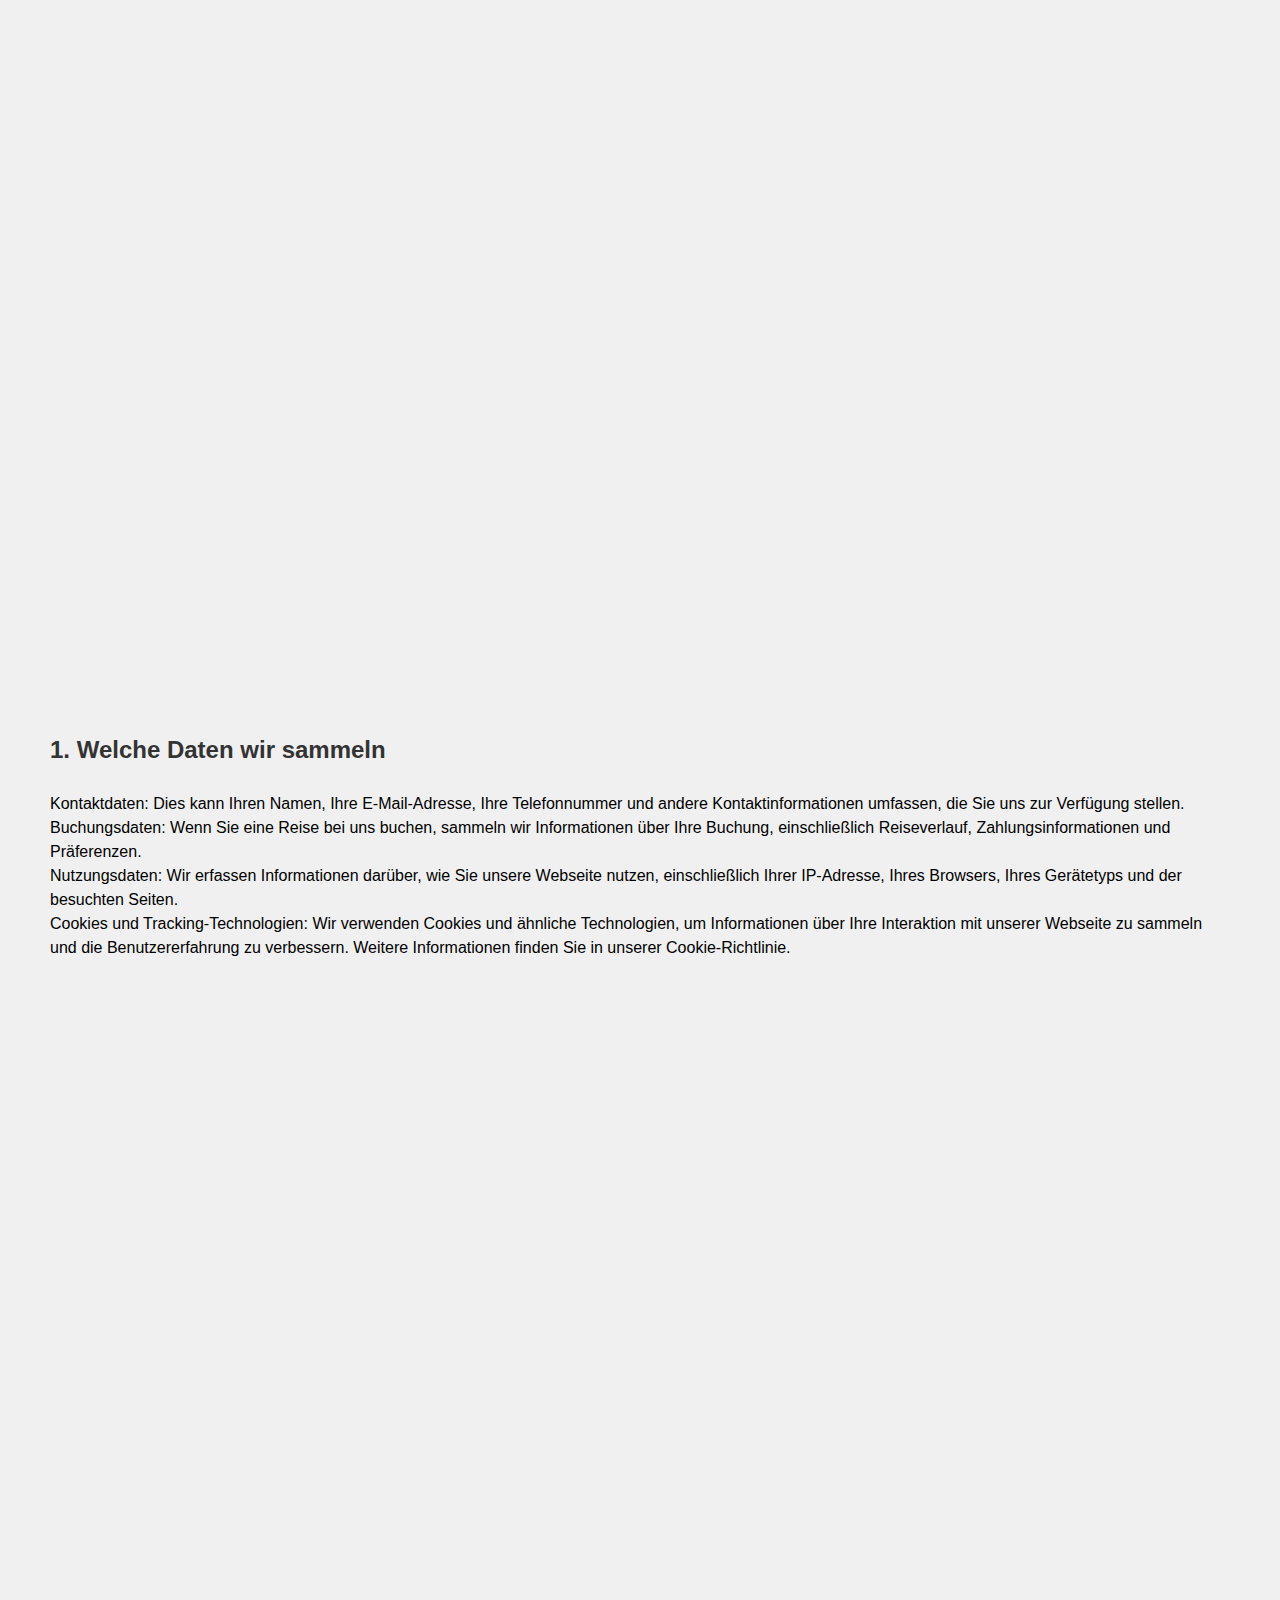
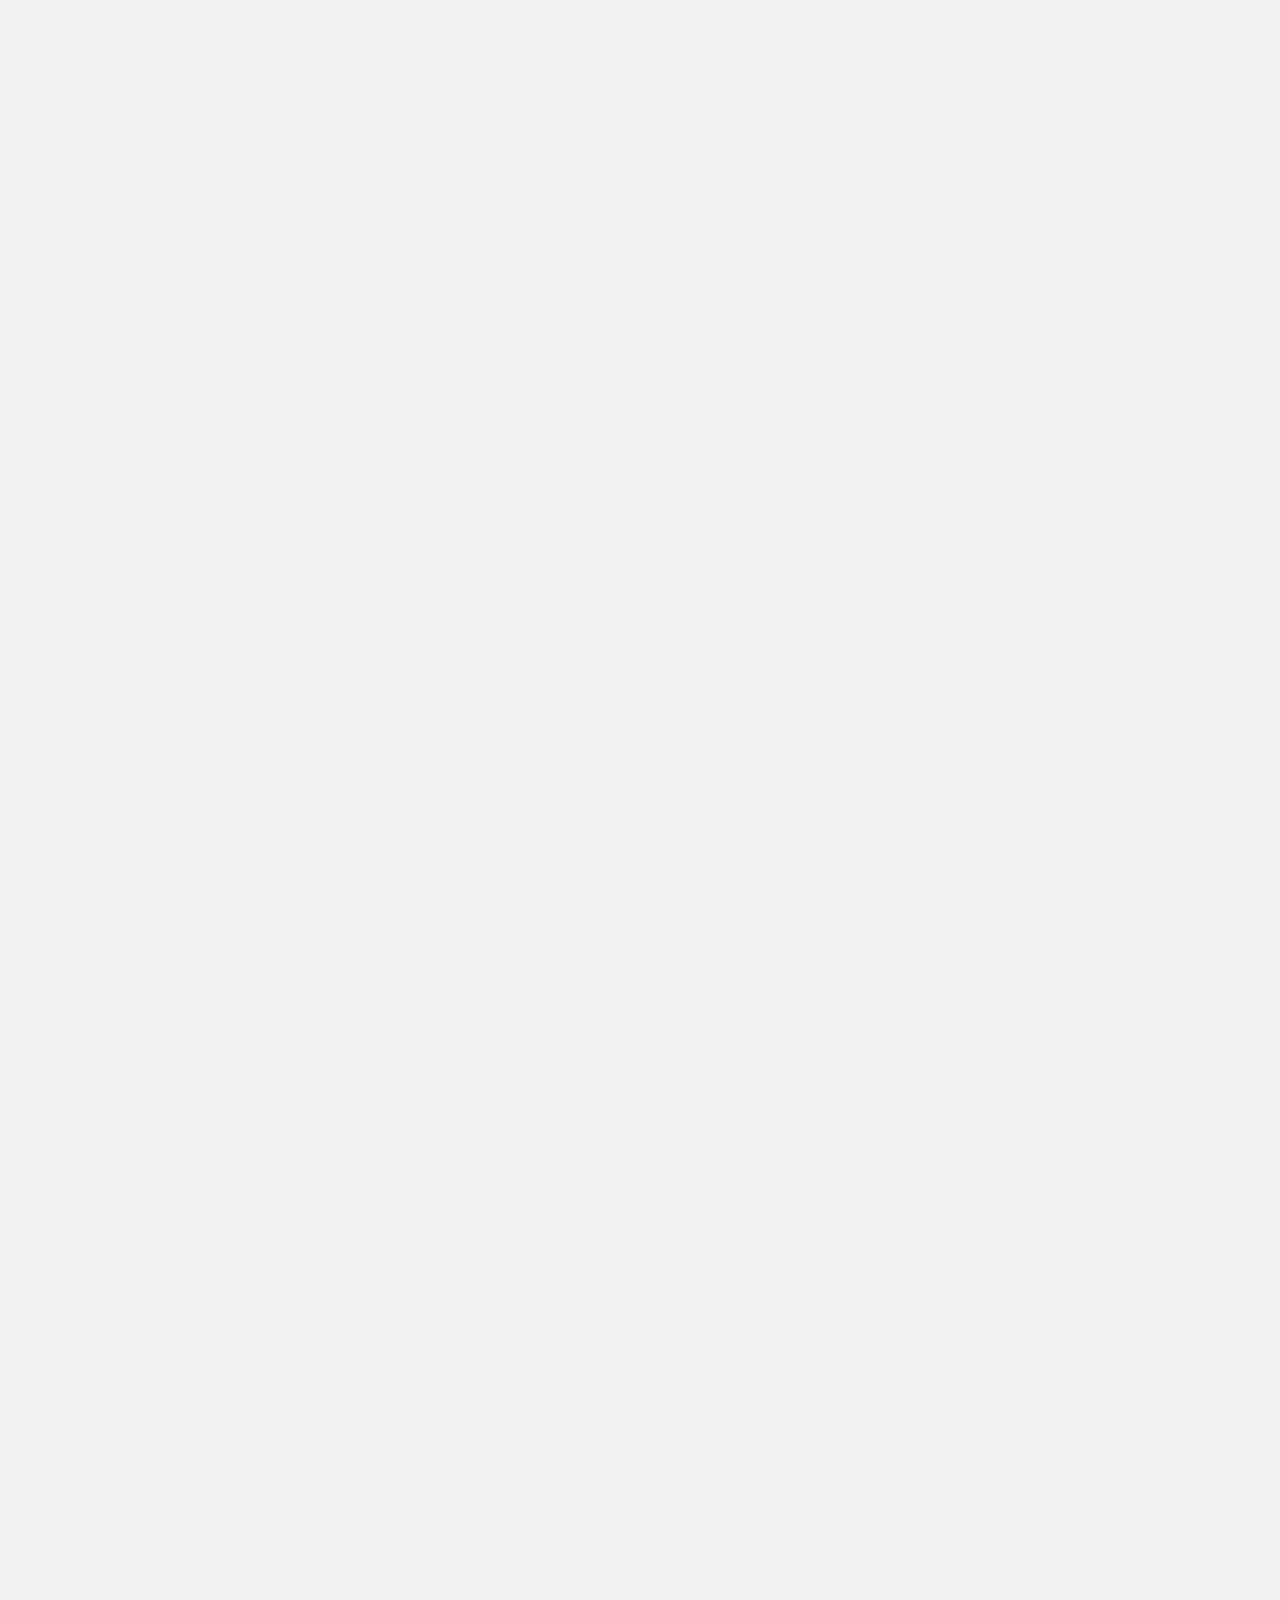
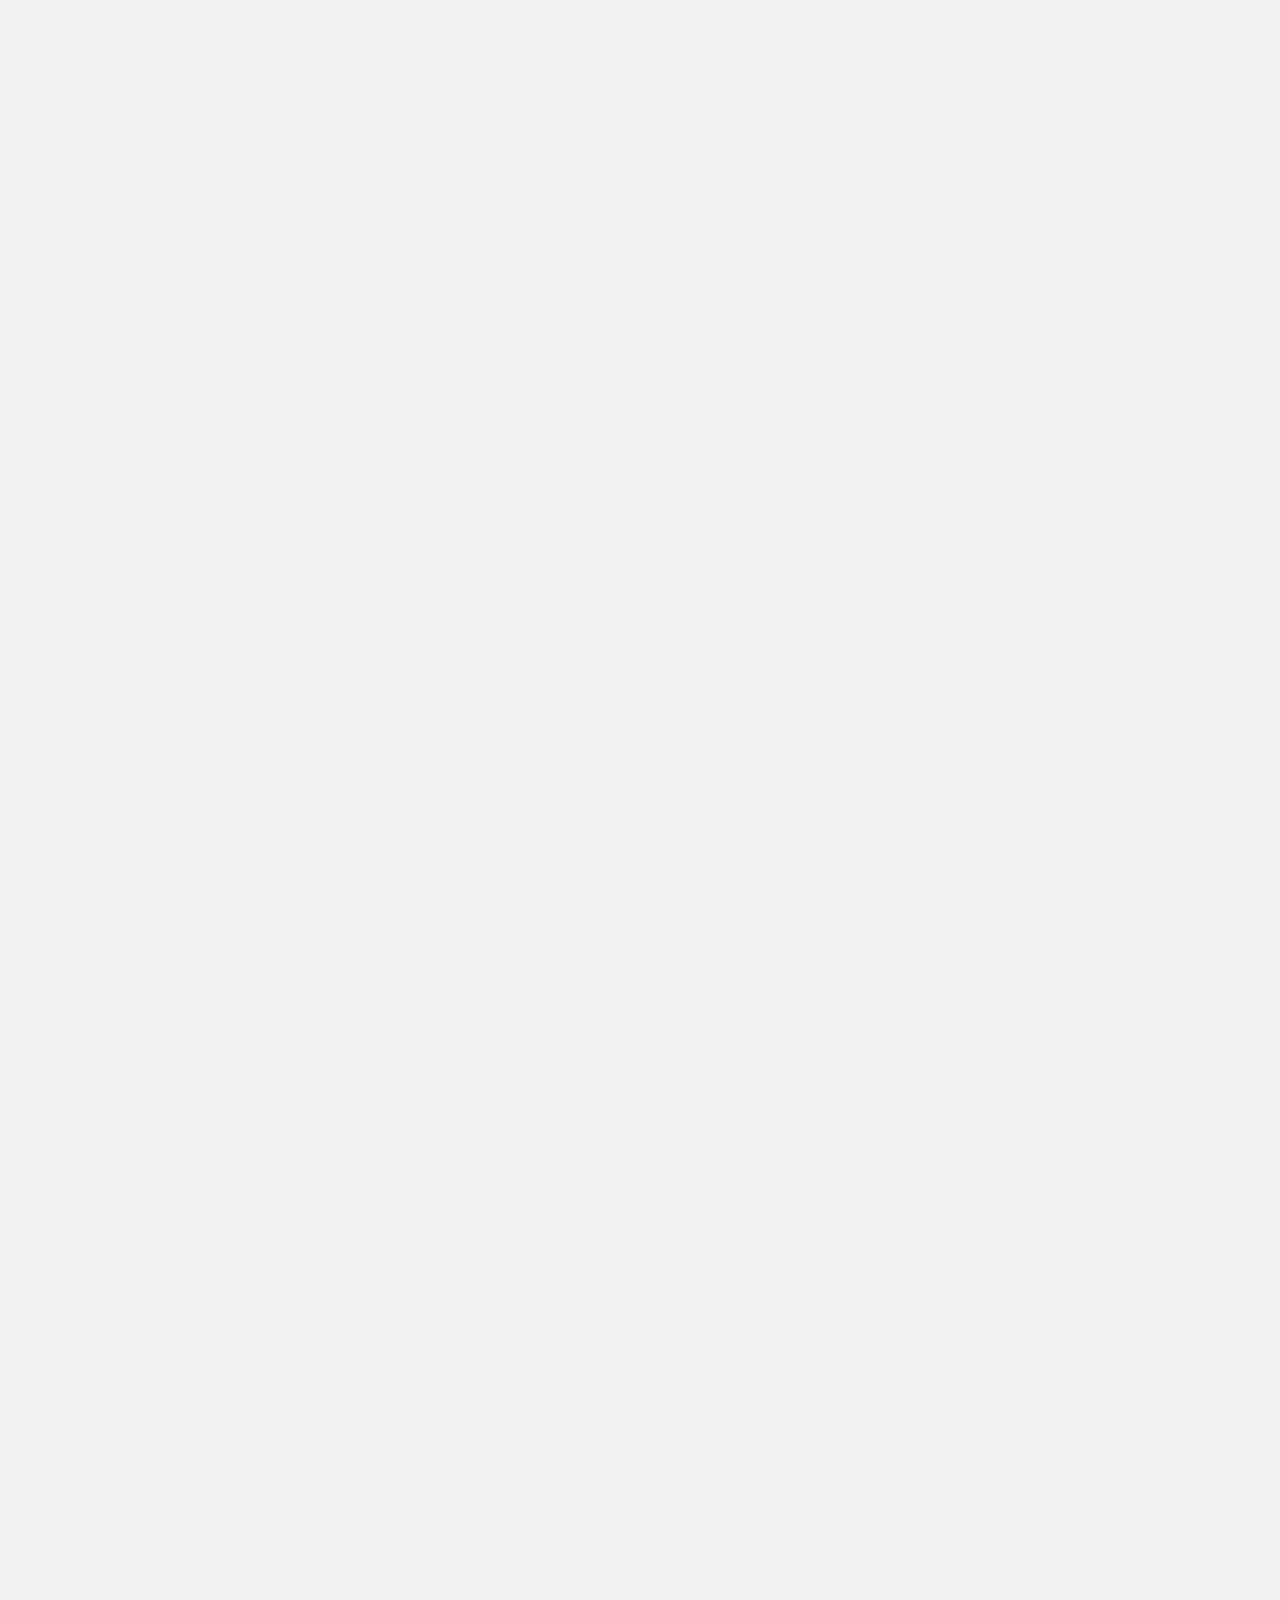
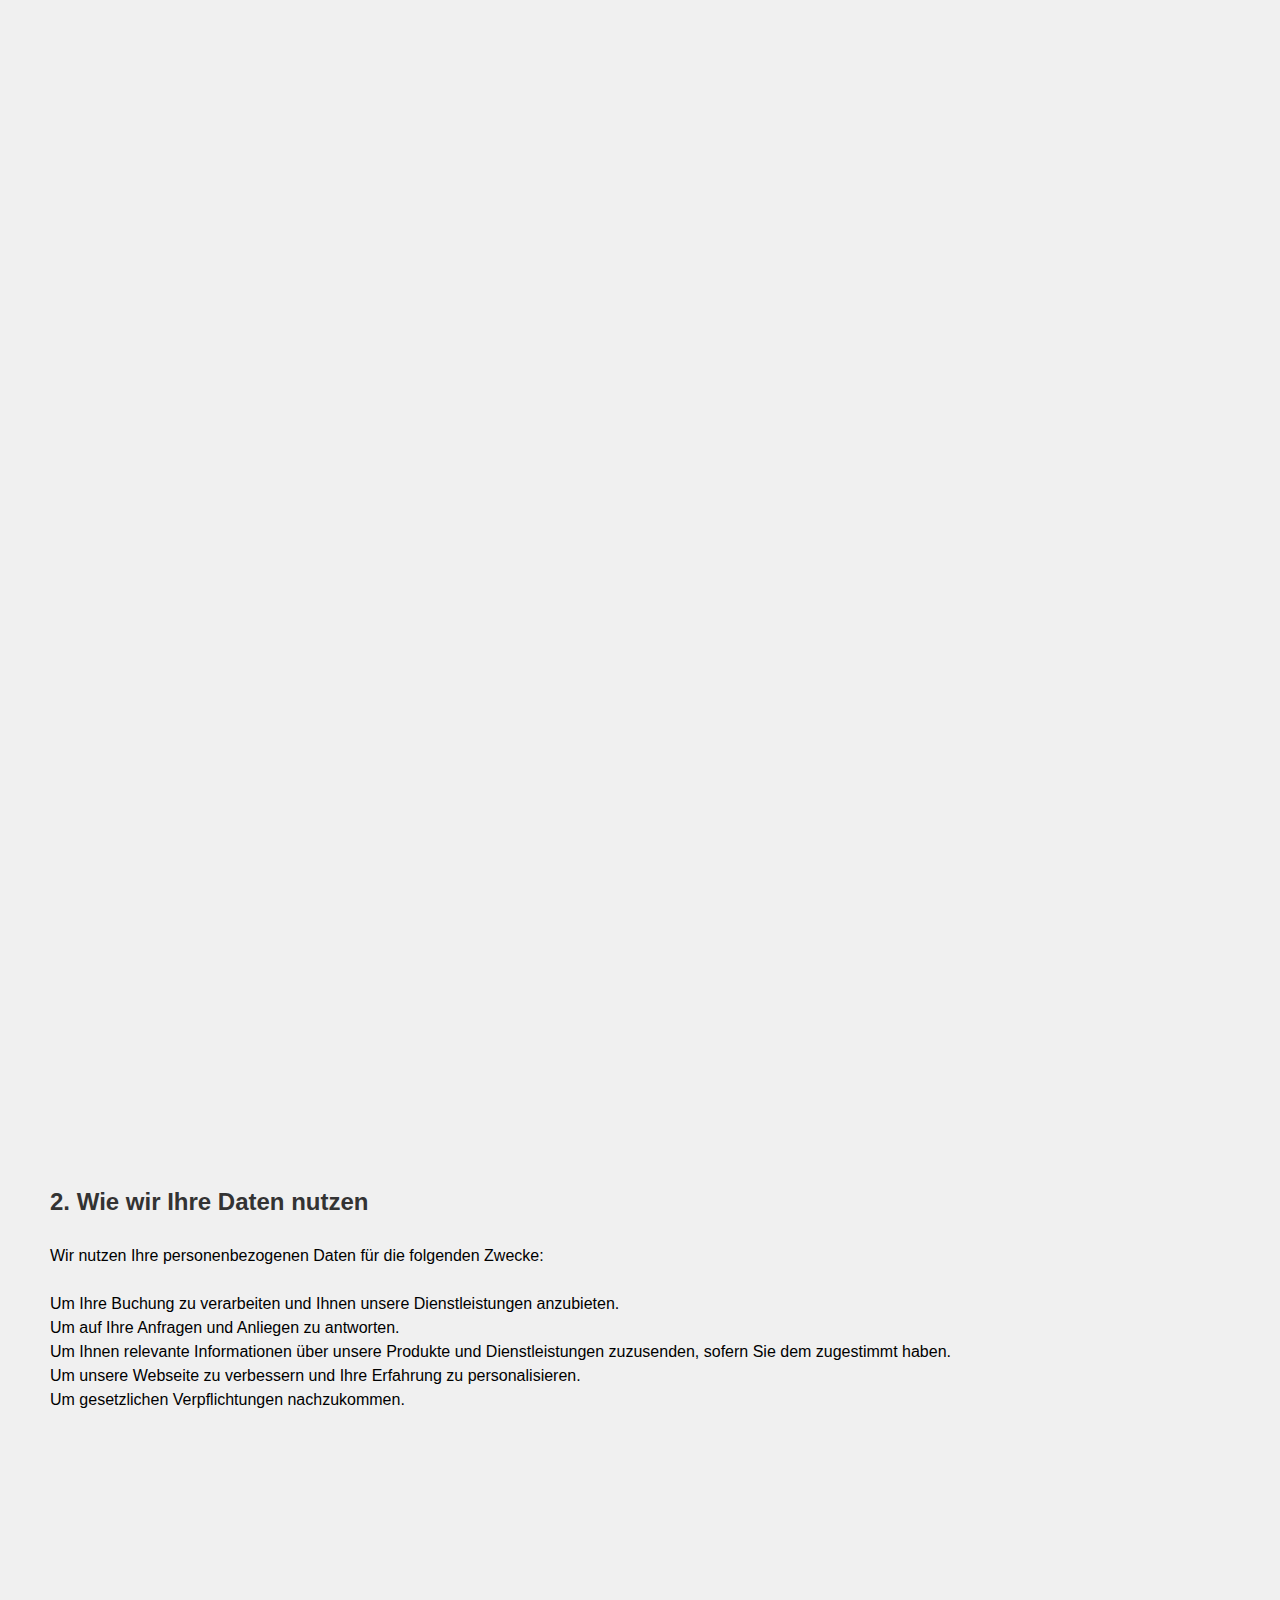
<file: datenschutz.html>
<!DOCTYPE html>
<html lang="de">
<head>
    <meta charset="UTF-8">
    <meta name="viewport" content="width=device-width, initial-scale=1.0">
    <title>StudiJet | Datenschutz </title>
    <link rel="stylesheet" href="https://cdnjs.cloudflare.com/ajax/libs/font-awesome/5.15.1/css/all.min.css">
    <link rel="stylesheet" href="style.css"> <!-- Verweisen Sie hier auf Ihre CSS-Datei -->

</head>

<header>
    <div class="logo">
        <i class="fas fa-plane-departure"></i>
        <h1>StudiJet</h1>
    </div>
    <nav>
        <ul>
            <li><a href="index.html">Homepage</a></li>
            <!-- Verlinkung zur Popup-Seite -->
            <li><a href="angebot.html">Unsere Angebote</a></li>
            <!--      <li><a href="#reise-stornieren">Reise stornieren</a></li>-->
            <li><a href="bewertung.html">Bewertungen</a></li>
            <li><a href="#" onclick="openLoginPopup()">Anmelden</a></li>
            <li><a href="popup.html">Registrieren</a></li>
        </ul>
    </nav>
    <select id="language-select">
        <option value="de">Deutsch</option>
        <option value="en">English</option>
    </select>
    <div class="social-media-icons">
        <a href="#" class="social-icon"><i class="fab fa-facebook"></i></a>
        <a href="#" class="social-icon"><i class="fab fa-twitter"></i></a>
        <a href="#" class="social-icon"><i class="fab fa-instagram"></i></a>
    </div>
</header>

<body>
    <div class="datenschutz">
        <h1>Datenschutzerklärung</h1>
        <br>
        <p>Zuletzt aktualisiert am 5.10.2023</p>
        <br>
        <p>Wir bei StudiJet sind uns der Bedeutung Ihrer Privatsphäre bewusst und setzen uns dafür ein, Ihre personenbezogenen Daten zu schützen. Diese Datenschutzerklärung informiert Sie darüber,
wie wir Ihre Daten sammeln, nutzen, offenlegen und schützen,
wenn Sie unsere Reisewebseite besuchen oder unsere Dienstleistungen nutzen.
Bitte lesen Sie diese Erklärung sorgfältig durch, um zu verstehen, wie wir Ihre Daten behandeln.</p>
    <br>
    <h2>1. Welche Daten wir sammeln</h2>
        <br>
        <ul>
            <li> Kontaktdaten: Dies kann Ihren Namen, Ihre E-Mail-Adresse, Ihre Telefonnummer und andere Kontaktinformationen umfassen, die Sie uns zur Verfügung stellen.</li>
            <li> Buchungsdaten: Wenn Sie eine Reise bei uns buchen, sammeln wir Informationen über Ihre Buchung, einschließlich Reiseverlauf, Zahlungsinformationen und Präferenzen.</li>
            <li> Nutzungsdaten: Wir erfassen Informationen darüber, wie Sie unsere Webseite nutzen, einschließlich Ihrer IP-Adresse, Ihres Browsers, Ihres Gerätetyps und der besuchten Seiten.</li>
            <li> Cookies und Tracking-Technologien: Wir verwenden Cookies und ähnliche Technologien, um Informationen über Ihre Interaktion mit unserer Webseite zu sammeln und die Benutzererfahrung zu verbessern. Weitere Informationen finden Sie in unserer Cookie-Richtlinie.</li>
        </ul>
    <br>
    <h2>2. Wie wir Ihre Daten nutzen</h2>
        <br>
        <p>Wir nutzen Ihre personenbezogenen Daten für die folgenden Zwecke:</p>
        <br>
        <p>Um Ihre Buchung zu verarbeiten und Ihnen unsere Dienstleistungen anzubieten.</p>
        <p>Um auf Ihre Anfragen und Anliegen zu antworten.</p>
        <p>Um Ihnen relevante Informationen über unsere Produkte und Dienstleistungen zuzusenden, sofern Sie dem zugestimmt haben.</p>
        <p>Um unsere Webseite zu verbessern und Ihre Erfahrung zu personalisieren.</p>
        <p>Um gesetzlichen Verpflichtungen nachzukommen.</p>
        <br>
    <h2>3. Wie wir Daten weitergeben</h2>
        <br>
        <p>Wir geben Ihre Daten nur in den folgenden Fällen weiter:</p>
        <br>
        <p>An unsere Dienstleister und Geschäftspartner, die notwendigerweise Zugang zu Ihren Daten benötigen, um Dienstleistungen in unserem Auftrag zu erbringen.</p>
        <p>Wenn dies gesetzlich erforderlich ist oder um unsere Rechte und Interessen zu schützen.</p>
        <br>
    <h2>4. Wie wir Ihre Daten schützen</h2>
        <br>
        <p>Wir ergreifen angemessene Sicherheitsmaßnahmen, um Ihre Daten vor unbefugtem Zugriff, Verlust oder Missbrauch zu schützen. Wir bewahren Ihre Daten nur so lange auf, wie dies für die in dieser Datenschutzerklärung beschriebenen Zwecke erforderlich ist.</p>
        <br>
    <h2>5. Ihre Rechte und Kontrolle über Ihre Daten</h2>
        <br>
        <p>Sie haben bestimmte Rechte in Bezug auf Ihre personenbezogenen Daten, darunter das Recht auf Zugriff, Berichtigung, Löschung und Einschränkung der Verarbeitung. Wenn Sie Ihre Datenschutzrechte ausüben möchten, kontaktieren Sie uns bitte unter [Kontaktinformationen].</p>
        <br>
        <h2>6. Änderungen an dieser Datenschutzerklärung</h2>
        <br>
        <p>Wir behalten uns das Recht vor, diese Datenschutzerklärung jederzeit zu aktualisieren. Bitte überprüfen Sie diese Seite regelmäßig auf Änderungen.</p>
        <br>
    <h2>7. Kontaktieren Sie uns</h2>
        <br>
        <p>Wenn Sie Fragen oder Bedenken bezüglich unserer Datenschutzpraktiken haben oder Ihre Datenschutzrechte ausüben möchten, kontaktieren Sie uns bitte unter [Kontaktinformationen].</p>
        <br>
        <p>Vielen Dank, dass Sie unsere Datenschutzerklärung gelesen haben. Ihre Privatsphäre ist uns wichtig, und wir setzen uns dafür ein, Ihre Daten zu schützen.</p>
    </div>
</body>
<footer>

    <div class="footer-menu">
        <ul>
            <li><a href="impressum.html">Impressum</a></li>
            <li><a href="#datenschutz">Datenschutz</a></li>
            <li><a href="agb.html">AGB</a></li>
        </ul>
    </div>
</footer>
</html>
</file>
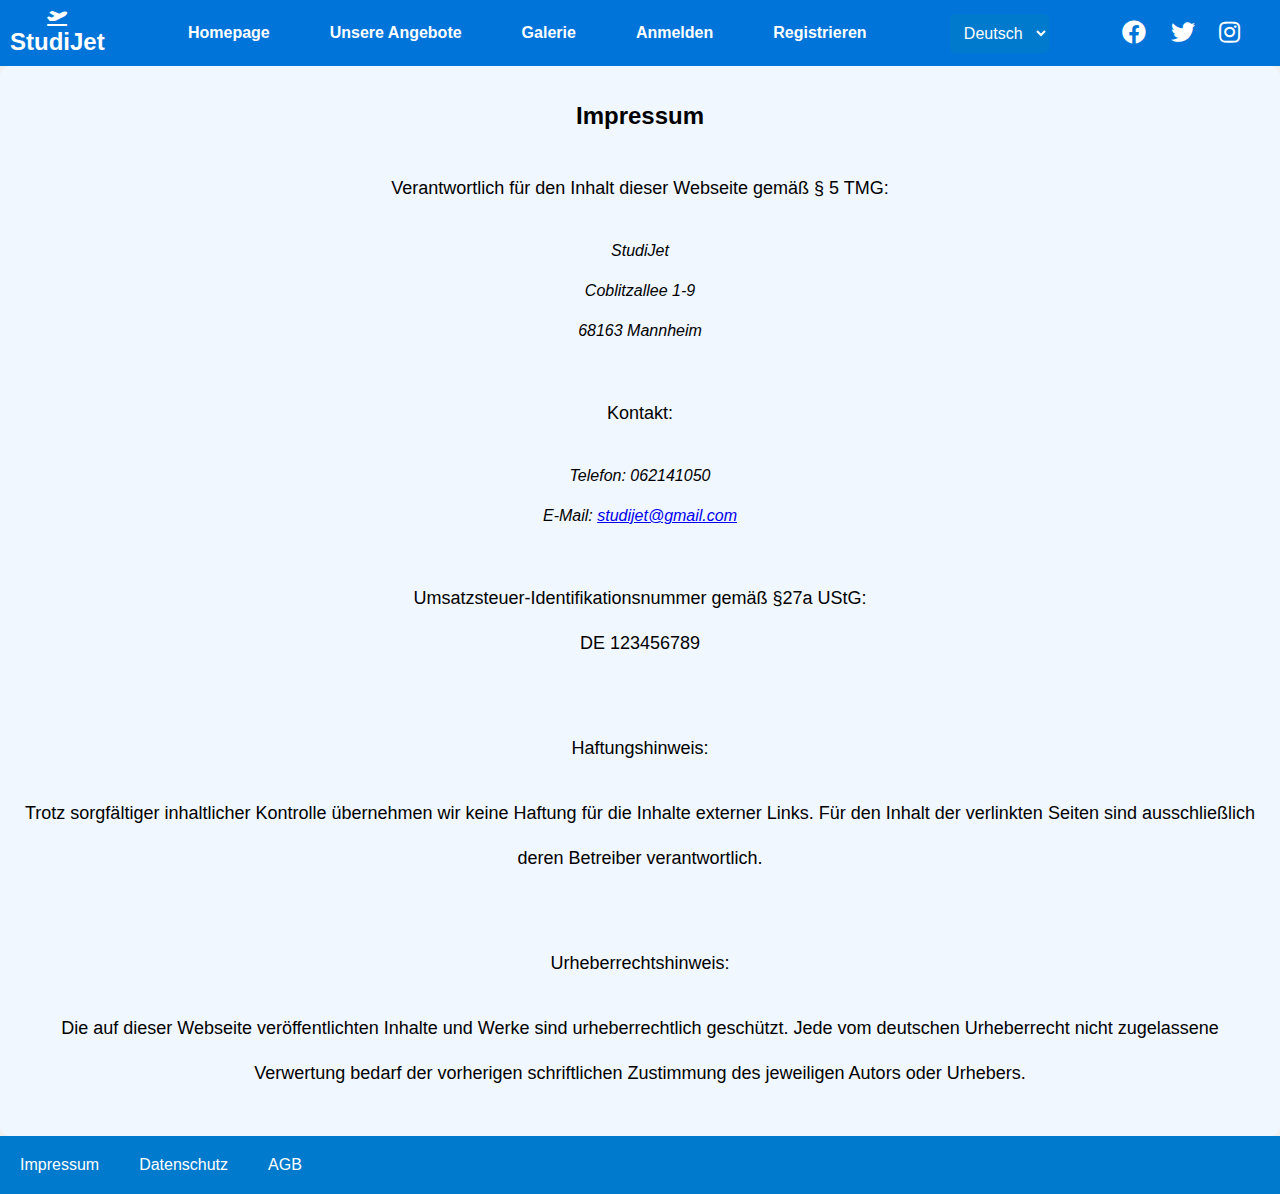
<file: Impressum.html>
<!DOCTYPE html>
<html lang="de">
<head>
  <meta charset="UTF-8">
  <meta name="viewport" content="width=device-width, initial-scale=1.0">
  <title>Impressum - StudiJet</title>
  <link rel="stylesheet" href="https://cdnjs.cloudflare.com/ajax/libs/font-awesome/5.15.1/css/all.min.css">
  <link rel="stylesheet" href="style.css"> <!-- Verweisen Sie hier auf Ihre CSS-Datei -->

</head>
<body>
<header>
  <div class="logo">
    <i class="fas fa-plane-departure"></i>
    <h1>StudiJet</h1>
  </div>
  <nav>
    <ul>
      <li><a href="index.html">Homepage</a></li>
      <!-- Verlinkung zur Popup-Seite -->
      <li><a href="angebot.html">Unsere Angebote</a></li>
      <!--      <li><a href="#reise-stornieren">Reise stornieren</a></li>-->
      <li><a href="#galerie">Galerie</a></li>
      <li><a href="#" onclick="openLoginPopup()">Anmelden</a></li>
      <li><a href="popup.html">Registrieren</a></li>
    </ul>
  </nav>
  <select id="language-select">
    <option value="de">Deutsch</option>
    <option value="en">English</option>
  </select>
  <div class="social-media-icons">
    <a href="#" class="social-icon"><i class="fab fa-facebook"></i></a>
    <a href="#" class="social-icon"><i class="fab fa-twitter"></i></a>
    <a href="#" class="social-icon"><i class="fab fa-instagram"></i></a>
</header>

<section id="impressum">
  <h1>Impressum</h1>
  </p>
  <p>Verantwortlich für den Inhalt dieser Webseite gemäß § 5 TMG:</p>
  <address>
    StudiJet<br>
    Coblitzallee 1-9<br>
    68163 Mannheim <br>
  </address>
  <br>
  <p>Kontakt:</p>
  <address>
    Telefon: 062141050<br>
    E-Mail: <a href="mailto:studijet@gmail.com">studijet@gmail.com</a><br>
  </address>
  <br>
  <p>Umsatzsteuer-Identifikationsnummer gemäß §27a UStG:<br>
    DE 123456789</p>
  <br>
  <p>Haftungshinweis:</p>
  <p>Trotz sorgfältiger inhaltlicher Kontrolle übernehmen wir keine Haftung für die Inhalte externer Links. Für den Inhalt der verlinkten Seiten sind ausschließlich deren Betreiber verantwortlich.</p>
  <br>
  <p>Urheberrechtshinweis:</p>
  <p>Die auf dieser Webseite veröffentlichten Inhalte und Werke sind urheberrechtlich geschützt. Jede vom deutschen Urheberrecht nicht zugelassene Verwertung bedarf der vorherigen schriftlichen Zustimmung des jeweiligen Autors oder Urhebers.</p>
</section>
<footer>

  <div class="footer-menu">
    <ul>
      <li><a href="impressum.html">Impressum</a></li>
      <li><a href="Datenschutz.html">Datenschutz</a></li>
      <li><a href="agb.html">AGB</a></li>
    </ul>
  </div>
</footer>
<script>
  function openLoginPopup() {
    window.open('login.html', '_blank', 'width=400,height=400'); // Öffnet das Popup in einem neuen Fenster oder Tab
  }
</script>
</body>
</html>
</file>
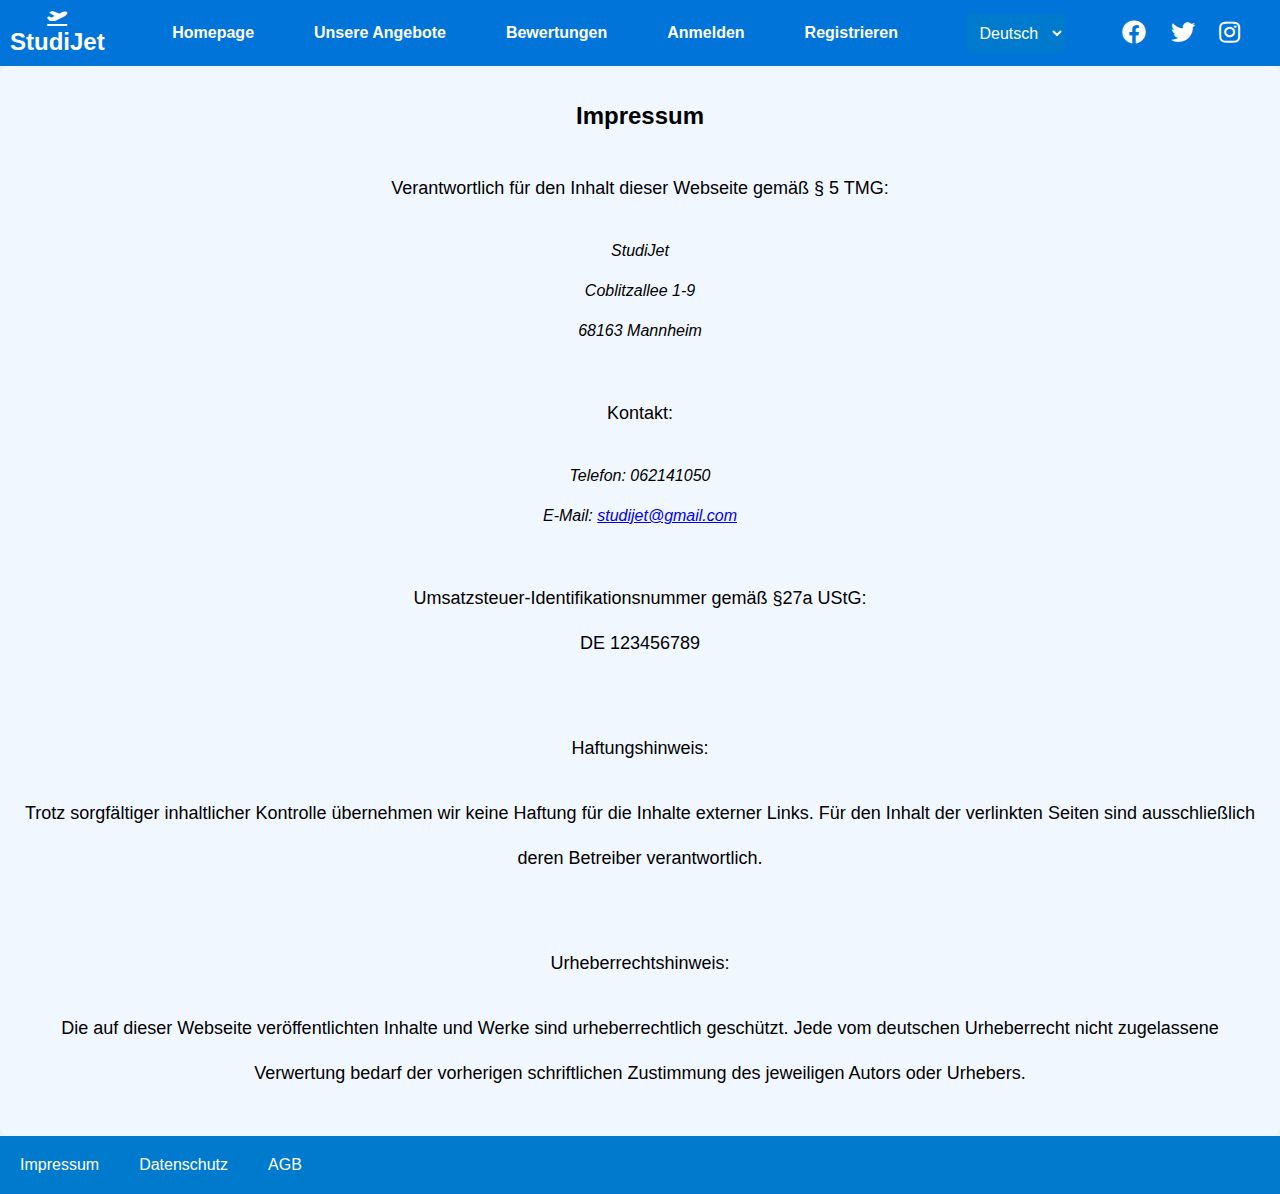
<file: impressum.html>
<!DOCTYPE html>
<html lang="de">
<head>
  <meta charset="UTF-8">
  <meta name="viewport" content="width=device-width, initial-scale=1.0">
  <title>StudiJet | Impressum </title>
  <link rel="stylesheet" href="https://cdnjs.cloudflare.com/ajax/libs/font-awesome/5.15.1/css/all.min.css">
  <link rel="stylesheet" href="style.css"> <!-- Verweisen Sie hier auf Ihre CSS-Datei -->

</head>
<body>
<header>
  <div class="logo">
    <i class="fas fa-plane-departure"></i>
    <h1>StudiJet</h1>
  </div>
  <nav>
    <ul>
      <li><a href="index.html">Homepage</a></li>
      <!-- Verlinkung zur Popup-Seite -->
      <li><a href="angebot.html">Unsere Angebote</a></li>
      <!--      <li><a href="#reise-stornieren">Reise stornieren</a></li>-->
      <li><a href="bewertung.html">Bewertungen</a></li>
      <li><a href="#" onclick="openLoginPopup()">Anmelden</a></li>
      <li><a href="popup.html">Registrieren</a></li>
    </ul>
  </nav>
  <select id="language-select">
    <option value="de">Deutsch</option>
    <option value="en">English</option>
  </select>
  <div class="social-media-icons">
    <a href="#" class="social-icon"><i class="fab fa-facebook"></i></a>
    <a href="#" class="social-icon"><i class="fab fa-twitter"></i></a>
    <a href="#" class="social-icon"><i class="fab fa-instagram"></i></a>
</header>

<section id="impressum">
  <h1>Impressum</h1>
  </p>
  <p>Verantwortlich für den Inhalt dieser Webseite gemäß § 5 TMG:</p>
  <address>
    StudiJet<br>
    Coblitzallee 1-9<br>
    68163 Mannheim <br>
  </address>
  <br>
  <p>Kontakt:</p>
  <address>
    Telefon: 062141050<br>
    E-Mail: <a href="mailto:studijet@gmail.com">studijet@gmail.com</a><br>
  </address>
  <br>
  <p>Umsatzsteuer-Identifikationsnummer gemäß §27a UStG:<br>
    DE 123456789</p>
  <br>
  <p>Haftungshinweis:</p>
  <p>Trotz sorgfältiger inhaltlicher Kontrolle übernehmen wir keine Haftung für die Inhalte externer Links. Für den Inhalt der verlinkten Seiten sind ausschließlich deren Betreiber verantwortlich.</p>
  <br>
  <p>Urheberrechtshinweis:</p>
  <p>Die auf dieser Webseite veröffentlichten Inhalte und Werke sind urheberrechtlich geschützt. Jede vom deutschen Urheberrecht nicht zugelassene Verwertung bedarf der vorherigen schriftlichen Zustimmung des jeweiligen Autors oder Urhebers.</p>
</section>
<footer>

  <div class="footer-menu">
    <ul>
      <li><a href="impressum.html">Impressum</a></li>
      <li><a href="Datenschutz.html">Datenschutz</a></li>
      <li><a href="agb.html">AGB</a></li>
    </ul>
  </div>
</footer>
<script>
  function openLoginPopup() {
    window.open('login.html', '_blank', 'width=400,height=400'); // Öffnet das Popup in einem neuen Fenster oder Tab
  }
</script>
</body>
</html>
</file>
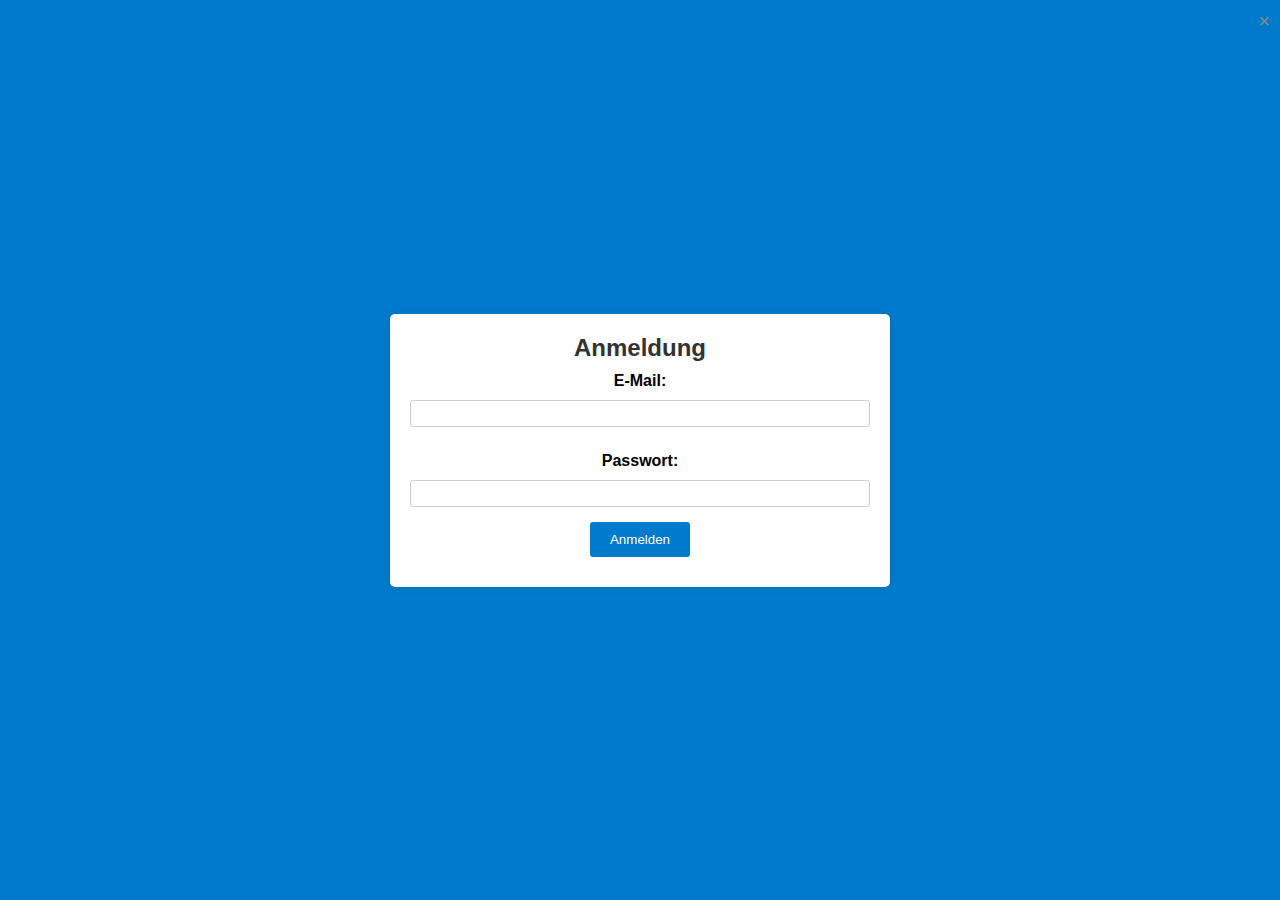
<file: login.html>
<!DOCTYPE html>
<html lang="de">
<head>
  <meta charset="UTF-8">
  <meta name="viewport" content="width=device-width, initial-scale=1.0">
  <title>StudiJet | Anmelden</title>
  <link rel="stylesheet" href="style.css">
  <style>
    body {
      font-family: Arial, sans-serif;
      background-color: #007acc; /* Hintergrundfarbe in Blau (#007acc) */
    }

    .popup-overlay {
      display: flex;
      justify-content: center;
      align-items: center;
      height: 100vh;

    }

    .popup-content {
      background-color: #fff;
      padding: 20px;
      border-radius: 5px;
      box-shadow: 0 0 10px rgba(0, 0, 0, 0.1);
      text-align: center;
      width: 500px;
    }

    .popup-close {
      position: absolute;
      top: 10px;
      right: 10px;
      font-size: 20px;
      cursor: pointer;
      color: #888;
    }

    h2 {
      color: #333;
    }

    label {
      display: block;
      margin-top: 10px;
      font-weight: bold;
    }

    input {
      width: 100%;
      padding: 10px;
      margin: 5px 0;
      border: 1px solid #ccc;
      border-radius: 3px;
    }

    button {
      background-color: #007acc; /* Blaue Schaltfläche in #007acc */
      color: #fff;
      padding: 10px 20px;
      border: none;
      border-radius: 3px;
      cursor: pointer;
    }

    button:hover {
      background-color: #007acc;
    }

    #login-result {
      margin-top: 10px;
      color: #007acc;
    }
  </style>
</head>
<body>
<div class="popup-overlay" id="popup">
  <div class="popup-content">
    <span class="popup-close" onclick="closePopup()">&times;</span>
    <h2>Anmeldung</h2>
    <form id="login-form" onsubmit="return false;">
      <div class="input-group">
        <label for="email">E-Mail:</label>
        <input type="email" id="email" required>
      </div>

      <div class="input-group">
        <label for "password">Passwort:</label>
        <input type="password" id="password" required>
      </div>

      <button onclick="login()">Anmelden</button>
    </form>
    <p id="login-result"></p>
  </div>
</div>

<script>
  function closePopup() {
    window.close(); // Schließt das Popup-Fenster
  }

  function login() {
    // Wenn die Anmeldung immer erfolgreich ist, leiten Sie zur Benutzerkonto-Seite weiter.
    window.opener.location.href = 'konto.html'; // Weiterleitung zur Benutzerkonto-Seite
    window.close(); // Schließt das Popup-Fenster
  }
</script>
</body>
</html>
</file>
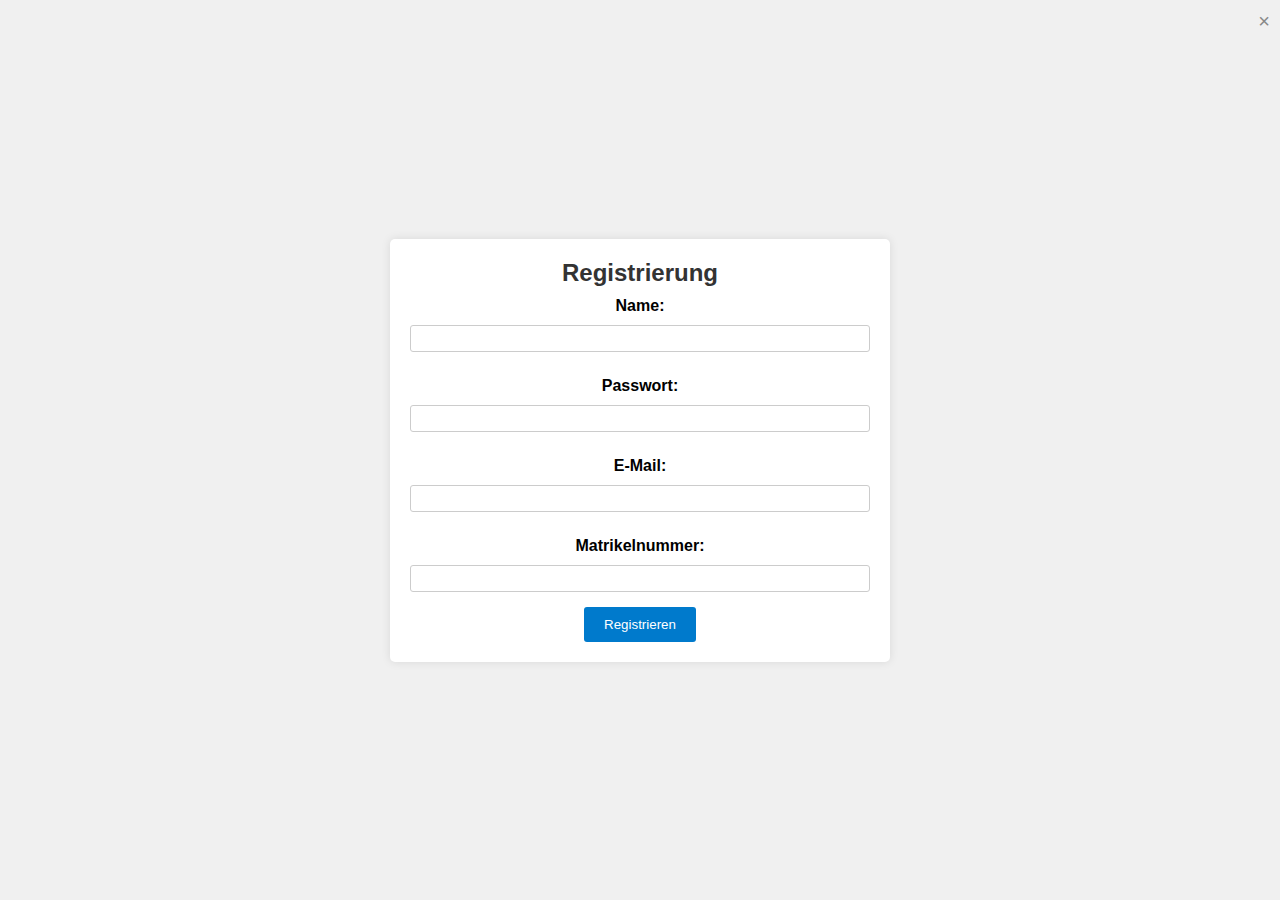
<file: popup.html>
<!DOCTYPE html>
<html lang="de">
<head>
    <meta charset="UTF-8">
    <meta name="viewport" content="width=device-width, initial-scale=1.0">
    <title>StudiJet - Anmeldung</title>
    <link rel="stylesheet" href="https://cdnjs.cloudflare.com/ajax/libs/font-awesome/5.15.3/css/all.min.css">
    <link rel="stylesheet" href="style.css">
</head>
<body>
<!-- Popup-Fenster für Anmeldung -->
<div class="popup-overlay" id="popup">
    <div class="popup-content">
        <span class="popup-close" onclick="closePopup()">&times;</span>
        <h2>Registrierung</h2>
        <form id="registration-form" onsubmit="return false;">
            <div class="input-group">
                <label for="name">Name:</label>
                <input type="text" id="name" required>
            </div>

            <div class="input-group">
                <label for="password">Passwort:</label>
                <input type="password" id="password" required>
            </div>

            <div class="input-group">
                <label for="email">E-Mail:</label>
                <input type="email" id="email" required>
            </div>

            <div class="input-group">
                <label for="matrikelnummer">Matrikelnummer:</label>
                <input type="text" id="matrikelnummer" required pattern="\d{8}" title="Bitte geben Sie eine 8-stellige numerische Matrikelnummer ein.">
            </div>

            <button onclick="register()">Registrieren</button>
        </form>
        <p id="result"></p>
    </div>
</div>

<script>
    function closePopup() {
        document.getElementById("popup").style.display = "none";
    }

    function register() {
        const name = document.getElementById("name").value;
        const password = document.getElementById("password").value;
        const email = document.getElementById("email").value;
        const matrikelnummer = document.getElementById("matrikelnummer").value;


        // if (registrierungErfolgreich) {
        //     window.location.href = "index.html"; // Weiterleitung zur Startseite


        // Hier wird eine Nachricht anstelle der Registrierungslogik angezeigt
        document.getElementById("result").innerHTML = "Nach erfolgreicher Überprüfung Ihrer Matrikelnummer wird Ihr Konto freigeschaltet.";

        // Weiterleitung zur Homepage (hier vorübergehend auskommentiert)
        window.location.href = "index.html";
    }
</script>
</body>
</html>
</file>
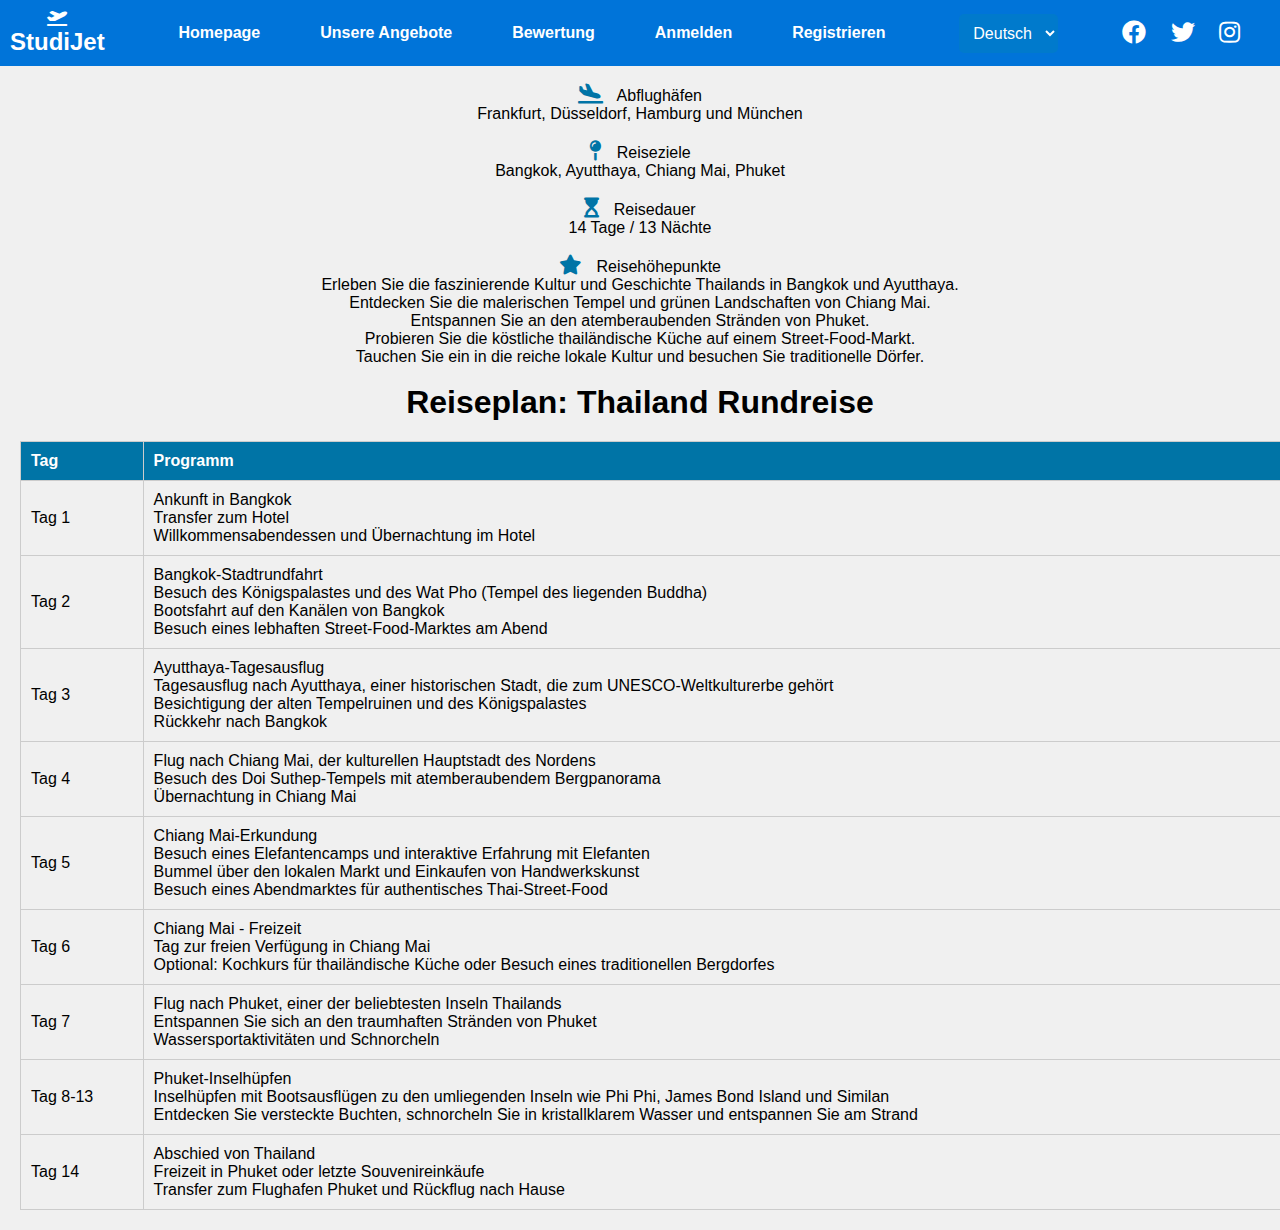
<file: thailand.html>
<!DOCTYPE html>
<html lang="de">
<head>
    <meta charset="UTF-8">
    <meta name="viewport" content="width=device-width, initial-scale=1.0">
    <title>StudiJet | Thailand </title>
    <link rel="stylesheet" href="https://cdnjs.cloudflare.com/ajax/libs/font-awesome/5.15.3/css/all.min.css">
    <link rel="stylesheet" href="https://cdnjs.cloudflare.com/ajax/libs/font-awesome/6.4.2/css/all.min.css">
    <link rel="stylesheet" href="https://cdnjs.cloudflare.com/ajax/libs/font-awesome/5.15.1/css/all.min.css">
    <link rel="stylesheet" href="style.css">
</head>
<body>
<header class="site-header">
    <div class="logo">
        <i class="fas fa-plane-departure"></i>
        <h1>StudiJet</h1>
    </div>
    <nav>
        <ul>
            <li><a href="index.html">Homepage</a></li>
            <!-- Verlinkung zur Popup-Seite -->
            <li><a href="angebot.html">Unsere Angebote</a></li>
            <!--      <li><a href="#reise-stornieren">Reise stornieren</a></li>-->
            <li><a href= bewertung.html>Bewertung</a></li>
            <li><a href="#" onclick="openLoginPopup()">Anmelden</a></li>
            <li><a href="popup.html">Registrieren</a></li>
        </ul>
    </nav>
    <select id="language-select">
        <option value="de">Deutsch</option>
        <option value="en">English</option>
    </select>
    <div class="social-media-icons">
        <a href="#" class="social-icon"><i class="fab fa-facebook"></i></a>
        <a href="#" class="social-icon"><i class="fab fa-twitter"></i></a>
        <a href="#" class="social-icon"><i class="fab fa-instagram"></i></a></div>
</header>
</body>

<br>


    <ul>
        <div class="centered-list">
        <li><i class="fas fa-plane-arrival"></i><a > Abflughäfen</a></li>
        <p> Frankfurt, Düsseldorf, Hamburg und München</p>
        <br>
        <li><i class="fa-solid fa-map-pin"></i><a > Reiseziele</a></li>
        <p> Bangkok, Ayutthaya, Chiang Mai, Phuket</p>
        <br>
        <li><i class="fa-solid fa-hourglass-start"></i><a > Reisedauer</a></li>
        <p> 14 Tage / 13 Nächte </p>
        <br>
        <li> <i class="fa-solid fa-star"></i> <a> Reisehöhepunkte </a></li>
        <p> Erleben Sie die faszinierende Kultur und Geschichte Thailands in Bangkok und Ayutthaya.</p>
        <p> Entdecken Sie die malerischen Tempel und grünen Landschaften von Chiang Mai.</p>
        <p> Entspannen Sie an den atemberaubenden Stränden von Phuket.</p>
        <p>Probieren Sie die köstliche thailändische Küche auf einem Street-Food-Markt.</p>
        <p> Tauchen Sie ein in die reiche lokale Kultur und besuchen Sie traditionelle Dörfer.</p>
        </div>
    </ul>
<br>




    <h1 align = "center">Reiseplan: Thailand Rundreise</h1>
    <table border="1">
        <tr>
            <th>Tag</th>
            <th>Programm</th>
        </tr>
        <tr>
            <td>Tag 1</td>
            <td>
                <ul>
                    <li>Ankunft in Bangkok</li>
                    <li>Transfer zum Hotel</li>
                    <li>Willkommensabendessen und Übernachtung im Hotel</li>
                </ul>
            </td>
        </tr>
        <tr>
            <td>Tag 2</td>
            <td>
                <ul>
                    <li>Bangkok-Stadtrundfahrt</li>
                    <li>Besuch des Königspalastes und des Wat Pho (Tempel des liegenden Buddha)</li>
                    <li>Bootsfahrt auf den Kanälen von Bangkok</li>
                    <li>Besuch eines lebhaften Street-Food-Marktes am Abend</li>
                </ul>
            </td>
        </tr>
        <tr>
            <td>Tag 3</td>
            <td>
                <ul>
                    <li>Ayutthaya-Tagesausflug</li>
                    <li>Tagesausflug nach Ayutthaya, einer historischen Stadt, die zum UNESCO-Weltkulturerbe gehört</li>
                    <li>Besichtigung der alten Tempelruinen und des Königspalastes</li>
                    <li>Rückkehr nach Bangkok</li>
                </ul>
            </td>
        </tr>
        <tr>
            <td>Tag 4</td>
            <td>
                <ul>
                    <li>Flug nach Chiang Mai, der kulturellen Hauptstadt des Nordens</li>
                    <li>Besuch des Doi Suthep-Tempels mit atemberaubendem Bergpanorama</li>
                    <li>Übernachtung in Chiang Mai</li>
                </ul>
            </td>
        </tr>
        <tr>
            <td>Tag 5</td>
            <td>
                <ul>
                    <li>Chiang Mai-Erkundung</li>
                    <li>Besuch eines Elefantencamps und interaktive Erfahrung mit Elefanten</li>
                    <li>Bummel über den lokalen Markt und Einkaufen von Handwerkskunst</li>
                    <li>Besuch eines Abendmarktes für authentisches Thai-Street-Food</li>
                </ul>
            </td>
        </tr>
        <tr>
            <td>Tag 6</td>
            <td>
                <ul>
                    <li>Chiang Mai - Freizeit</li>
                    <li>Tag zur freien Verfügung in Chiang Mai</li>
                    <li>Optional: Kochkurs für thailändische Küche oder Besuch eines traditionellen Bergdorfes</li>
                </ul>
            </td>
        </tr>
        <tr>
            <td>Tag 7</td>
            <td>
                <ul>
                    <li>Flug nach Phuket, einer der beliebtesten Inseln Thailands</li>
                    <li>Entspannen Sie sich an den traumhaften Stränden von Phuket</li>
                    <li>Wassersportaktivitäten und Schnorcheln</li>
                </ul>
            </td>
        </tr>
        <tr>
            <td>Tag 8-13</td>
            <td>
                <ul>
                    <li>Phuket-Inselhüpfen</li>
                    <li>Inselhüpfen mit Bootsausflügen zu den umliegenden Inseln wie Phi Phi, James Bond Island und Similan</li>
                    <li>Entdecken Sie versteckte Buchten, schnorcheln Sie in kristallklarem Wasser und entspannen Sie am Strand</li>
                </ul>
            </td>
        </tr>
        <tr>
            <td>Tag 14</td>
            <td>
                <ul>
                    <li>Abschied von Thailand</li>
                    <li>Freizeit in Phuket oder letzte Souvenireinkäufe</li>
                    <li>Transfer zum Flughafen Phuket und Rückflug nach Hause</li>
                </ul>
            </td>
        </tr>
    </table>
    <body>
    <script>
    function openLoginPopup() {
        window.open('login.html', '_blank', 'width=400,height=400'); // Öffnet das Popup in einem neuen Fenster oder Tab
    }
</script>
    </body>




<style>

.centered-list {
        text-align: center;
        list-style: none;
        padding: 0;
    }
    .centered-list li {
        display: inline-block;
        margin: 0 20px;
    }
ul li i {
  margin-right: 10px;
  font-size: 20px;
  color: #0074a6; /* Icon color */
}
table {
  width: 100%;
  border-collapse: collapse;
  margin: 20px;
}
table, th, td {
  border: 1px solid #ccc;
}
th, td {
  padding: 10px;
  text-align: left;
}
th {
  background-color: #0074a6;
  color: white;
}
tr:nth-child(even) {
  background-color: #f0f0f0;
}

/* Style the program details table cells */
td {
  padding: 10px;
}



</style>
</file>
<file: style.css>
footer {
    text-align: center;
    background-color: #007acc; /* Blau */
    color: white;
    padding: 20px 0;
    display: flex;
    justify-content: space-between;
    align-items: center;
}

nav ul {
    list-style: none;
    padding: 0;
    display: flex;
    justify-content: flex-end;
}

nav li {
    margin: 0 20px;
}

nav a {
    text-decoration: none;
    color: #ffffff;
}

nav a:hover {
    text-decoration: underline;
}

.reise {
    display: flex;
    flex-wrap: wrap;
    justify-content: center;
}

footer {
    text-align: center;
    background-color: #007acc;
    color: white;
    padding: 20px 0;
}

.input-group {
    display: flex;
    flex-direction: column;
    margin-bottom: 10px;
}

.input-group label {
    margin-bottom: 5px;
}

.input-group input {
    padding: 5px;
    border: 1px solid #ccc;
    border-radius: 3px;
}
body {
    font-family: "Helvetica Neue", sans-serif; /* Moderner Font */
    background-color: #f0f0f0; /* Hellgrau */
    margin: 0;
    padding: 0;
}

header {
    background-color: #007acc; /* Blau */
    color: white;
    display: flex;
    justify-content: space-between;
    align-items: center;
    padding: 20px;
}
footer {
    text-align: center;
    background-color: #007acc; /* Blau */
    color: white;
    padding: 20px 0;
    display: flex;
    justify-content: space-between;
    align-items: center;
}

.footer-menu ul {
    list-style: none;
    padding: 0;
    display: flex;
    justify-content: flex-end;
}

.footer-menu li {
    margin: 0 20px;
}

.footer-menu a {
    text-decoration: none;
    color: #ffffff;
}

.footer-menu a:hover {
    text-decoration: underline;
}

.logo h1 {
    font-size: 24px;
    margin: 0;
}

nav ul {
    list-style: none;
    padding: 0;
    display: flex;
    justify-content: flex-end;
}

nav li {
    margin: 0 20px;
}

nav a {
    text-decoration: none;
    color: #ffffff;
}

nav a:hover {
    text-decoration: underline;
}

.startseite {
    background-color: white;
    color: black;
    text-align: center;
    padding: 20px 0; /* Fügt oben und unten 20px Abstand hinzu */
    text-align: center;
    line-height: 3; /* Erhöht den Zeilenabstand */
}


.bestseller {
    background-color: #ffffff;
    padding: 40px 0;
    text-align: center;
}

.bestseller h2 {
    font-size: 36px;
    margin-bottom: 20px;
}

.reise {
    display: flex;
    flex-wrap: wrap;
    justify-content: center;
}

.reise .reisekarte {
    border: 1px solid #ccc;
    border-radius: 5px;
    padding: 20px;
    margin: 10px;
    max-width: 300px;
    background-color: #f0f0f0;
}

.reise .reisekarte img {
    max-width: 100%;
    height: auto;
}

.reise .reisekarte h3 {
    font-size: 24px;
    margin: 10px 0;
}

.reise .reisekarte p {
    font-size: 16px;
    margin: 0;
}

footer {
    text-align: center;
    background-color: #007acc;
    color: white;
    padding: 20px 0;
}

.input-group {
    display: flex;
    flex-direction: column;
    margin-bottom: 10px;
}

.input-group label {
    margin-bottom: 5px;
}

.input-group input {
    padding: 5px;
    border: 1px solid #ccc;
    border-radius: 3px;
}
/* Stilregeln für die Angebote innerhalb der Reiseziele-Liste */
#reiseziele ul {
    list-style: none;
    display: flex;
    flex-wrap: wrap;
    justify-content: space-between;
}

#reiseziele li {
    width: calc(33.33% - 20px); /* Hier kannst du die Breite der Angebote anpassen */
    margin: 10px;
    padding: 10px;
    background-color: #f5f5f5;
    border: none; /* Keine Ränder */
    border-radius: 5px;
    text-align: center;
    transition: transform 0.2s ease-in-out;
}

#reiseziele li:hover {
    transform: translateY(-5px);
}

#reiseziele img {
    max-width: 100%;
    height: 200px; /* Hier kannst du die Höhe der Bilder anpassen */
    width: 100%; /* Alle Bilder haben die gleiche Breite */
    object-fit: cover; /* Skalieren und Beschneiden, um das Seitenverhältnis zu ändern */
    border-radius: 10px; /* Abgerundete Ecken für das Bild */
}

/* Stilregeln für die Überschriften und Beschreibungen */
#reiseziele h3 {
    font-size: 1.2rem;
    margin: 10px 0;
}

#reiseziele p {
    font-size: 1rem;
    margin: 5px 0;
}

/* Stilregeln für den "Mehr erfahren" Link */
#reiseziele a {
    text-decoration: none;
    background-color: #0074d9;
    color: #fff;
    padding: 5px 10px;
    border-radius: 5px;
    display: inline-block;
    margin-top: 10px;
}

/* Hover-Effekt für den Link */
#reiseziele a:hover {
    background-color: #0056b3;
}

#myInput {
  background-image: url('/css/searchicon.png'); /* Add a search icon to input */
  background-position: 10px 12px; /* Position the search icon */
  background-repeat: no-repeat; /* Do not repeat the icon image */
  width: 100%; /* Full-width */
  font-size: 16px; /* Increase font-size */
  padding: 12px 20px 12px 40px; /* Add some padding */
  border: 1px solid #ddd; /* Add a grey border */
  margin-bottom: 12px; /* Add some space below the input */
}

#myUL {
  /* Remove default list styling */
  list-style-type: none;
  padding: 0;
  margin: 0;
}

#myUL li a {
  border: 1px solid #ddd; /* Add a border to all links */
  margin-top: -1px; /* Prevent double borders */
  background-color: #f6f6f6; /* Grey background color */
  padding: 12px; /* Add some padding */
  text-decoration: none; /* Remove default text underline */
  font-size: 18px; /* Increase the font-size */
  color: black; /* Add a black text color */
  display: block; /* Make it into a block element to fill the whole list */
}

#myUL li a:hover:not(.header) {
  background-color: #eee; /* Add a hover effect to all links, except for headers */
}
.container {
            display: flex;
            flex-wrap: wrap; /* Umbruch auf neue Zeile ermöglichen */
        }

        .box img {
            max-width: 100%;
            height: auto;
        }

        .button {
            text-align: center;
            margin-top: 20px;
        }


* {
    margin: 0;
    padding: 0;
    box-sizing: border-box;
}

/* Allgemeine Styles */
body {
    font-family: Arial, sans-serif;
    background-color: #f5f5f5;
}

header {
    background-color: #0074d9;
    color: #fff;
    text-align: center;
    padding: 10px;
    display: flex;
    justify-content: space-between;
    align-items: center;
}

header h1 {
    font-size: 2rem;
}

nav ul {
    list-style: none;
}

nav li {
    display: inline;
    margin-right: 20px;
}

nav a {
    text-decoration: none;
    color: #fff;
    font-weight: bold;
}

/* Container für Angebotselemente */
/* Container für Angebotselemente */
.angebote {
    display: flex; /* Flexbox-Layout für horizontale Anordnung */
    flex-wrap: wrap; /* Elemente umbrechen, wenn nicht genug Platz vorhanden ist */
    justify-content: space-between; /* Platz zwischen Elementen gleichmäßig verteilen */
    padding: 20px; /* Innenabstand zum Container hinzufügen */
}

/* Einzelnes Angebotselement */
.angebot {
    width: calc(33.33% - 20px); /* 33,33% Breite mit Abstand zwischen den Elementen */
    background-color: #fff; /* Weiße Hintergrundfarbe */
    margin: 10px; /* Abstand um jedes Angebotselement */
    padding: 20px; /* Innenabstand im Angebotselement */
    border: 1px solid #ddd; /* 1-Pixel Umrandung in Grau */
    border-radius: 5px; /* Abgerundete Ecken */
    text-align: center; /* Text zentriert ausrichten */
    transition: transform 0.2s ease-in-out; /* Animation beim Schweben definieren */
    box-shadow: 0 2px 4px rgba(0, 0, 0, 0.1); /* Schatten für leicht erhabenes Erscheinungsbild */
}

/* Effekt beim Schweben über ein Angebotselement */
.angebot:hover {
    transform: translateY(-5px); /* Element um 5 Pixel nach oben verschieben */
}

/* Bilder in Angebotselementen */
.angebot img {
    max-width: 100%; /* Bild auf volle Breite skalieren */
    height: auto; /* Höhe proportional anpassen */
    border-radius: 5px; /* Abgerundete Ecken für Bilder */
}

/* Überschrift in Angebotselementen */
.angebot h2 {
    font-size: 1.5rem; /* Schriftgröße für Überschrift */
    margin: 10px 0; /* Abstand oben und unten */
}

/* Text in Angebotselementen */
.angebot p {
    font-size: 1rem; /* Schriftgröße für Text */
    margin: 5px 0; /* Abstand oben und unten */
}

/* Links in Angebotselementen */
.angebot a {
    text-decoration: none; /* Link-Unterstreichung entfernen */
    background-color: #0074d9; /* Blauer Hintergrund */
    color: #fff; /* Weiße Schriftfarbe */
    padding: 5px 10px; /* Innenabstand für Links */
    border-radius: 5px; /* Abgerundete Ecken für Links */
    display: inline-block; /* Inline-Block-Anzeige für Links */
    margin-top: 10px; /* Abstand oben */
}

/* Effekt beim Schweben über Links in Angebotselementen */
.angebot a:hover {
    background-color: #0056b3; /* Dunklere Hintergrundfarbe beim Schweben */
}


/* Sheet für Kalender */

ul {list-style-type: none;}
body {font-family: Verdana, sans-serif;}

/* Month header */
.month {
  padding: 70px 25px;
  width: 100%;
  background: #1abc9c;
  text-align: center;
}

/* Month list */
.month ul {
  margin: 0;
  padding: 0;
}

.month ul li {
  color: white;
  font-size: 20px;
  text-transform: uppercase;
  letter-spacing: 3px;
}

/* Previous button inside month header */
.month .prev {
  float: left;
  padding-top: 10px;
}

/* Next button */
.month .next {
  float: right;
  padding-top: 10px;
}

/* Weekdays (Mon-Sun) */
.weekdays {
  margin: 0;
  padding: 10px 0;
  background-color:#ddd;
}

.weekdays li {
  display: inline-block;
  width: 13.6%;
  color: #666;
  text-align: center;
}

/* Days (1-31) */
.days {
  padding: 10px 0;
  background: #eee;
  margin: 0;
}

.days li {
  list-style-type: none;
  display: inline-block;
  width: 13.6%;
  text-align: center;
  margin-bottom: 5px;
  font-size:12px;
  color: #777;
}

/* Highlight the "current" day */
.days li .active {
  padding: 5px;
  background: #1abc9c;
  color: white
}

.image-container {
    overflow: hidden;
}

.image-overlay {
    top: 0;
    left: 0;
    width: 100%;
    height: 100%;
    background: rgba(0, 0, 0, 0.6); /* Hintergrundfarbe des Overlays */
    opacity: 0;
}

.image-overlay a {
    color: #fff; /* Schriftfarbe des Links im Overlay */
}

.image-container:hover .image-overlay {
    opacity: 1;
}
.reisen-container {
    display: flex;
    justify-content: space-between; /* horizontal */
}


.image-container {
    overflow: hidden;
}


.reisekarte {
    text-align: center;
    flex: 0 0 calc(50% - 20px); /* Zwei Karten nebeneinander mit Abstand */
    margin: 10px;
}

.image-container {
    position: relative;
    overflow: hidden;
}

.image-overlay {
    position: absolute;
    top: 0;
    left: 0;
    width: 100%;
    height: 100%;
    background: rgba(0, 0, 0, 0.6);
    display: flex;
    flex-direction: column;
    justify-content: center;
    align-items: center;
    opacity: 0;
    border-radius: 10px;

}

.image-overlay a {
    color: #fff;
}

.image-container img {
    max-width: 100%;
    height: auto;
    border-radius: 10px;

}


.image-container:hover .image-overlay {
    opacity: 1;
}
body {
    font-family: Arial, sans-serif;
    background-color: #f0f0f0;
}



nav ul {
    list-style: none;
    display: flex;
    gap: 20px;
}

nav a {
    text-decoration: none;
    color: #fff;
}

.konto-inhalt {
    margin: 20px;
    background-color: #fff;
    padding: 20px;
    border-radius: 10px;
    box-shadow: 0 0 10px rgba(0, 0, 0, 0.1);
}

.konto-inhalt h2 {
    font-size: 24px;
}

.-info {
    display: flex;
    align-useritems: center;
    margin-top: 20px;
}

.user-info {
    display: flex;
    align-items: center;
    margin-top: 20px;
}

.user-avatar {
    width: 200px;
    height: 150px;
    border-radius: 50%;
    margin-right: 20px;
}

.user-info-content {
    flex: 1; /* Nimmt den verfügbaren Platz ein */
}

.user-info p {
    font-size: 18px;
    margin-bottom: 5px; /* Abstand zwischen den Textabschnitten hinzufügen */
}

.legitimation {
    display: flex;
    align-items: center;
    margin-top: 10px;
}

.legitimation i {
    color: #28a745; /* Grün für Bestätigung */
    font-size: 24px;
    margin-right: 10px;
}

.legitimation p {
    font-size: 18px;
    font-weight: bold;
}

.edit-button {
    margin-top: 20px;
}

.edit-button button {
    background-color: #007acc; /* Blau wie der Header */
    color: #fff;
    border: none;
    padding: 10px 20px;
    cursor: pointer;
    font-size: 16px;
    border-radius: 5px;
}

.edit-button button:hover {
    background-color: #007acc; /* Dunklere Blauton beim Hover */
}

.booking-details,
.reviews {
    background-color: #f9f9f9; /* Hintergrundfarbe ändern */
    padding: 20px;
    border-radius: 10px;
    margin-top: 20px;
    box-shadow: 0 2px 10px rgba(0, 0, 0, 0.1); /* Leichte Schatten hinzufügen */
}

.booking-details h2,
.reviews h2 {
    font-size: 24px;
    color: #3498db; /* Blaue Textfarbe für den Titel */
}

.booking-details p,
.reviews p {
    font-size: 18px;
    color: #555; /* Textfarbe ändern */
}
#language-select {
    background-color: #007acc; /* Blau wie der Header */
    color: #fff;
    border: none;
    padding: 10px;
    cursor: pointer;
    font-size: 16px;
    border-radius: 5px;
}

#language-select:hover {
    background-color: #1a6ca8; /* Dunklere Blauton beim Hover */
}

#payment-button {
    background-color: #007acc; /* Blau wie der Header */
    color: #fff;
    border: none;
    padding: 10px 20px;
    cursor: pointer;
    font-size: 16px;
    border-radius: 5px;
}

#payment-button:hover {
    background-color: #1a6ca8; /* Dunklere Blauton beim Hover */
}
.social-media-icons {
    margin-right: 20px;
}

.social-icon {
    text-decoration: none;
    color: #fff;
    font-size: 24px;
    margin: 0 10px;
}

.social-icon:hover {
    color: #1a6ca8;
}
.referral-bonus {
    background-color: #f9f9f9;
    padding: 20px;
    border-radius: 10px;
    margin-top: 20px;
    box-shadow: 0 2px 10px rgba(0, 0, 0, 0.1);
}

.referral-bonus h2 {
    font-size: 24px;
    color: #3498db; /* Blaue Textfarbe für den Titel */
}

.referral-bonus p {
    font-size: 18px;
    color: #555; /* Textfarbe ändern */
}

.referral-bonus ul {
    list-style: none;
    padding: 0;
}

.referral-bonus li {
    font-size: 16px;
    margin: 10px 0;
}

.referral-bonus li strong {
    color: #28a745; /* Grün für die Bonus-Nummer */
    font-size: 18px;
    margin-right: 5px;
}
.referral-button {
    display: inline-block;
    background-color: #007acc; /* Blau wie der Header */
    color: #fff;
    padding: 10px 20px;
    cursor: pointer;
    font-size: 16px;
    border-radius: 5px;
    text-decoration: none;
    margin-top: 20px;
}

.referral-button:hover {
    background-color: #007acc; /* Dunklere Blauton beim Hover */
}


.stats {
    display: flex;
    justify-content: space-around;
    margin-bottom: 30px;
}

.stat {
    text-align: center;
}

.stat .number {
    font-size: 36px;
    font-weight: bold;
}

.stat .description {
    font-size: 16px;
}

.cta-button {
    display: inline-block;
    padding: 15px 30px;
    background-color: #007bff;
    color: #fff;
    text-decoration: none;
    border-radius: 5px;
    font-size: 18px;
    transition: background-color 0.3s;
}

.cta-button:hover {
    background-color: #0056b3;
}


.stats {
    display: flex;
    justify-content: space-around;
    margin-bottom: 30px;
    flex: 100%;
}

.stat {
    text-align: center;
    background-color: #fff;
    border: 1px solid #ccc;
    border-radius: 5px;
    padding: 20px;
    flex: 30%; /* Ändert die Breite der Kästchen */
    margin: 10px;
    transition: transform 0.3s;
}

.stat:hover {
    transform: scale(1.05); /* Vergrößert das Kästchen beim Überfahren */
}

.stat .number {
    font-size: 36px;
    font-weight: bold;
    color: #007bff;
}

.stat .description {
    font-size: 16px;
}

.cta-button {
    display: inline-block;
    padding: 15px 30px;
    background-color: #007bff;
    color: #fff;
    text-decoration: none;
    border-radius: 5px;
    font-size: 18px;
    transition: background-color 0.3s;
    flex: 100%;
}

.cta-button:hover {
    background-color: #0056b3;
}
.business-travel {
    background-color: #ffffff;
    padding: 40px;
    text-align: center;
    display: flex;
    flex-wrap: wrap;
    justify-content: center;
}

.business-travel h2 {
    font-size: 24px;
    margin-bottom: 20px;
    flex: 100%;
}

.business-travel p {
    font-size: 18px;
    margin-bottom: 30px;
    flex: 100%;
}

.stats {
    display: flex;
    justify-content: space-around;
    margin-bottom: 30px;
    flex: 100%;
}

.stat {
    text-align: center;
    background-color: #c6e5ff; /* Pastellblau-Farbe */
    border-radius: 10px; /* Runde Ecken */
    padding: 20px;
    flex: 30%; /* Ändert die Breite der Kästchen */
    margin: 10px;

}

.stat:hover {
    transform: scale(1.05); /* Vergrößert das Kästchen beim Überfahren */
}

.stat .number {
    font-size: 36px;
    font-weight: bold;
    color: #007bff;
}

.stat .description {
    font-size: 16px;
}

.cta-button {
    display: inline-block;
    padding: 15px 30px;
    background-color: #007bff; /* Blaue Schaltflächenfarbe */
    color: #fff;
    text-decoration: none;
    border-radius: 10px; /* Runde Ecken */
    font-size: 18px;
    transition: background-color 0.3s;
    flex: 100%;
}

.cta-button:hover {
    background-color: #0056b3;
}
.payment-methods {
    background-color: #ffffff;
    padding: 20px;
    text-align: center;
    display: flex;
    flex-wrap: wrap;
    justify-content: center;
}

.payment-methods h2 {
    font-size: 24px;
    margin-bottom: 20px;
    flex: 100%;
}

.payment-methods ul {
    list-style: none;
    padding: 0;
}

.payment-methods li {
    flex: 20%;
    margin: 10px;
    display: flex;
    justify-content: center;
}

.payment-methods img {
    max-width: 100%;
    height: auto;
}
.contact-info {
    border-radius: 10px;
    background-color: #f0f7ff; /* Hellblaue Hintergrundfarbe */
    padding: 20px;
    text-align: center;
}

.contact-info h2 {
    font-size: 24px;
    margin-bottom: 20px;
}

.contact-info p {
    font-size: 18px;
    margin-bottom: 10px;
}
#impressum {
    background-color: #f0f7ff; /* Hellbrauner Hintergrund */
    padding: 20px;
    border-radius: 10px; /* Runde Ecken */
    line-height: 2.5; /* Zeilenabstand von 2,5 */
    text-align: center;
}

#impressum h1 {
    font-size: 24px;
    margin-bottom: 20px;
}

#impressum p {
    font-size: 18px;
    margin-bottom: 20px;
}
.popup-overlay-registration {
    display: none;
    position: fixed;
    top: 0;
    left: 0;
    width: 100%;
    height: 100%;
    background: rgba(0, 0, 0, 0.7);
    display: flex;
    justify-content: center;
    align-items: center;
}

.popup-content-registration {
    background-color: #f6e8d7;
    padding: 20px;
    border-radius: 10px;
    text-align: center;
    max-width: 400px;
}

.popup-close-registration {
    position: absolute;
    top: 10px;
    right: 10px;
    cursor: pointer;
    font-size: 20px;
    color: #333;
}

.popup-close-registration:hover {
    color: #000;
}

.popup-content-registration h2 {
    font-size: 24px;
    margin-bottom: 20px;
}

.popup-content-registration label {
    display: block;
    margin-top: 10px;
    font-weight: bold;
}

.popup-content-registration input {
    width: 100%;
    padding: 10px;
    margin: 5px 0;
}

.popup-content-registration button {
    background-color: #007bff;
    color: #fff;
    padding: 10px 20px;
    border: none;
    border-radius: 5px;
    cursor: pointer;
    margin-top: 10px;
}

.popup-content-registration button:hover {
    background-color: #0056b3;
}

.popup-content-registration p {
    margin-top: 10px;
    font-size: 18px;
    width: 500px;
}

.popup-content-registration {
    background-color: #ffffff; /* Hellblaue Hintergrundfarbe des Abschnitts */
}


.popup-overlay {
    display: flex;
    justify-content: center;
    align-items: center;
    height: 100vh;

}

.popup-content {
    background-color: #fff;
    padding: 20px;
    border-radius: 5px;
    box-shadow: 0 0 10px rgba(0, 0, 0, 0.1);
    text-align: center;
    width: 500px;
}

.popup-close {
    position: absolute;
    top: 10px;
    right: 10px;
    font-size: 20px;
    cursor: pointer;
    color: #888;
}

h2 {
    color: #333;
}

label {
    display: block;
    margin-top: 10px;
    font-weight: bold;
}

input {
    width: 100%;
    padding: 10px;
    margin: 5px 0;
    border: 1px solid #ccc;
    border-radius: 3px;
}

button {
    background-color: #007acc; /* Blaue Schaltfläche in #007acc */
    color: #fff;
    padding: 10px 20px;
    border: none;
    border-radius: 3px;
    cursor: pointer;
}

button:hover {
    background-color: #007acc;
}

#login-result {
    margin-top: 10px;
    color: #007acc;
}

.stornieren-button {
    background-color: #007acc; /* Blaue Schaltfläche für Stornierung */
    color: #fff;
}

.datenschutz {
    line-height: 1.5;
    padding: 50px;
    h1, h2, h3 {
        margin-top: 5000px; /* Legen Sie den gewünschten Abstand fest, z. B. 20px */
    }
}


.popup1 {
    display: none;
    background-color: #fff;
    border: 1px solid #ccc;
    padding: 20px;
    box-shadow: 0 0 10px rgba(0, 0, 0, 0.2);
    z-index: 999;
}

.popup-content1 {
    text-align: center;
}

.cookie-button {
    background-color: #007bff;
    color: #fff;
    border: none;
    padding: 5px 10px;
    cursor: pointer;
}
</file>
<file: style-cookie.css>
body {
    margin: 0;
    padding: 0;
    display: flex;
    justify-content: center;
    align-items: center;
    height: 100vh;
    background-color: #f2f2f2;
}

.popup {
    display: none;
    background-color: #fff;
    border: 1px solid #ccc;
    padding: 20px;
    box-shadow: 0 0 10px rgba(0, 0, 0, 0.2);
    z-index: 999;
}

.popup-content {
    text-align: center;
}

.cookie-button {
    background-color: #007bff;
    color: #fff;
    border: none;
    padding: 5px 10px;
    cursor: pointer;
}
</file>
